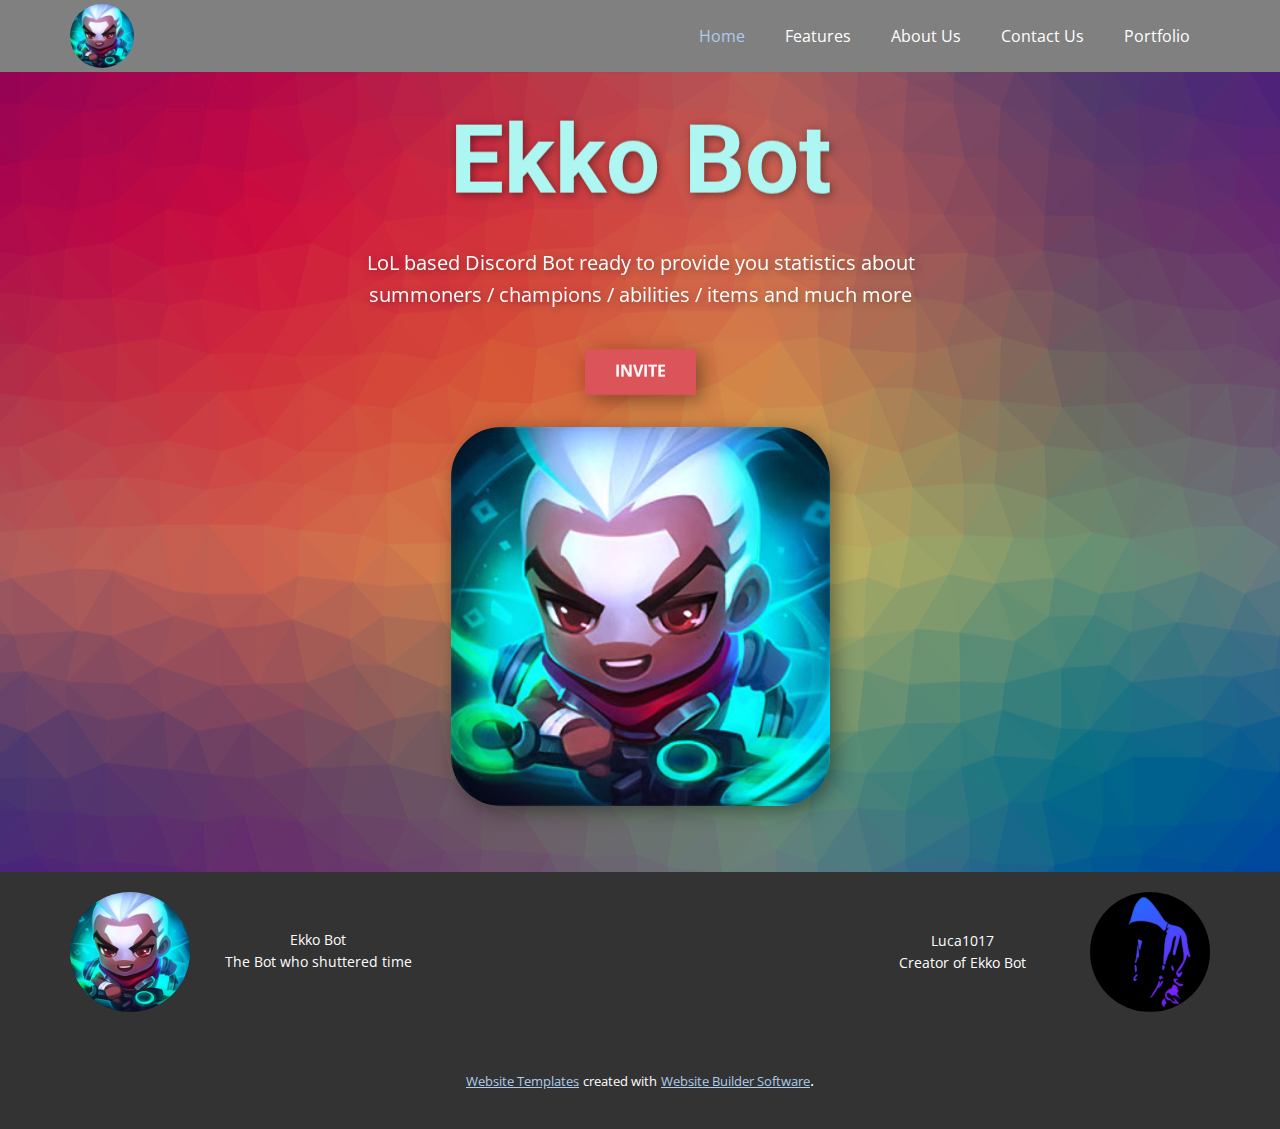
<file: index.html>
<!DOCTYPE html>
<html style="font-size: 16px;">
  <head>
    <meta name="viewport" content="width=device-width, initial-scale=1.0">
    <meta charset="utf-8">
    <meta name="keywords" content="Ekko Bot">
    <meta name="description" content="">
    <meta name="page_type" content="np-template-header-footer-from-plugin">
    <title>Home</title>
    <link rel="stylesheet" href="nicepage.css" media="screen">
<link rel="stylesheet" href="Home.css" media="screen">
    <script class="u-script" type="text/javascript" src="jquery.js" defer=""></script>
    <script class="u-script" type="text/javascript" src="nicepage.js" defer=""></script>
    <meta name="generator" content="Nicepage 3.23.0, nicepage.com">
    <link id="u-theme-google-font" rel="stylesheet" href="https://fonts.googleapis.com/css?family=Roboto:100,100i,300,300i,400,400i,500,500i,700,700i,900,900i|Open+Sans:300,300i,400,400i,600,600i,700,700i,800,800i">
    
    
    <script type="application/ld+json">{
		"@context": "http://schema.org",
		"@type": "Organization",
		"name": "EkkoBot"
}</script>
    <meta name="theme-color" content="#478ac9">
    <meta property="og:title" content="Home">
    <meta property="og:description" content="">
    <meta property="og:type" content="website">
  </head>
  <body data-home-page="Home.html" data-home-page-title="Home" class="u-body"><header class="u-clearfix u-grey-50 u-header u-header" id="sec-c546"><div class="u-clearfix u-sheet u-sheet-1">
        <nav class="u-menu u-menu-dropdown u-offcanvas u-menu-1">
          <div class="menu-collapse" style="font-size: 1rem; letter-spacing: 0px;">
            <a class="u-button-style u-custom-left-right-menu-spacing u-custom-padding-bottom u-custom-text-active-color u-custom-text-hover-color u-custom-top-bottom-menu-spacing u-nav-link u-text-active-palette-1-base u-text-hover-palette-2-base" href="#">
              <svg><use xmlns:xlink="http://www.w3.org/1999/xlink" xlink:href="#menu-hamburger"></use></svg>
              <svg version="1.1" xmlns="http://www.w3.org/2000/svg" xmlns:xlink="http://www.w3.org/1999/xlink"><defs><symbol id="menu-hamburger" viewBox="0 0 16 16" style="width: 16px; height: 16px;"><rect y="1" width="16" height="2"></rect><rect y="7" width="16" height="2"></rect><rect y="13" width="16" height="2"></rect>
</symbol>
</defs></svg>
            </a>
          </div>
          <div class="u-custom-menu u-nav-container">
            <ul class="u-nav u-unstyled u-nav-1"><li class="u-nav-item"><a class="u-button-style u-nav-link u-text-active-palette-1-light-2 u-text-hover-palette-2-light-1" href="Home.html" style="padding: 10px 20px;">Home</a>
</li><li class="u-nav-item"><a class="u-button-style u-nav-link u-text-active-palette-1-light-2 u-text-hover-palette-2-light-1" href="Features.html" style="padding: 10px 20px;">Features</a>
</li><li class="u-nav-item"><a class="u-button-style u-nav-link u-text-active-palette-1-light-2 u-text-hover-palette-2-light-1" href="About-Us.html" style="padding: 10px 20px;">About Us</a>
</li><li class="u-nav-item"><a class="u-button-style u-nav-link u-text-active-palette-1-light-2 u-text-hover-palette-2-light-1" href="Contact-Us.html" style="padding: 10px 20px;">Contact Us</a>
</li><li class="u-nav-item"><a class="u-button-style u-nav-link u-text-active-palette-1-light-2 u-text-hover-palette-2-light-1" href="Portfolio.html" style="padding: 10px 20px;">Portfolio</a>
</li></ul>
          </div>
          <div class="u-custom-menu u-nav-container-collapse">
            <div class="u-black u-container-style u-inner-container-layout u-opacity u-opacity-95 u-sidenav">
              <div class="u-sidenav-overflow">
                <div class="u-menu-close"></div>
                <ul class="u-align-center u-nav u-popupmenu-items u-unstyled u-nav-2"><li class="u-nav-item"><a class="u-button-style u-nav-link" href="Home.html" style="padding: 10px 20px;">Home</a>
</li><li class="u-nav-item"><a class="u-button-style u-nav-link" href="Features.html" style="padding: 10px 20px;">Features</a>
</li><li class="u-nav-item"><a class="u-button-style u-nav-link" href="About-Us.html" style="padding: 10px 20px;">About Us</a>
</li><li class="u-nav-item"><a class="u-button-style u-nav-link" href="Contact-Us.html" style="padding: 10px 20px;">Contact Us</a>
</li><li class="u-nav-item"><a class="u-button-style u-nav-link" href="Portfolio.html" style="padding: 10px 20px;">Portfolio</a>
</li></ul>
              </div>
            </div>
            <div class="u-black u-menu-overlay u-opacity u-opacity-70"></div>
          </div>
        </nav>
        <div class="u-image u-image-circle u-preserve-proportions u-image-1" alt="" data-image-width="300" data-image-height="300"></div>
      </div></header>
    <section class="u-align-center u-clearfix u-image u-shading u-section-1" src="" data-image-width="1280" data-image-height="853" id="sec-3b79">
      <div class="u-clearfix u-sheet u-sheet-1">
        <h1 class="u-text u-text-default u-text-palette-4-light-2 u-title u-text-1" data-animation-name="slideIn" data-animation-duration="1000" data-animation-delay="0" data-animation-direction="Down">Ekko Bot</h1>
        <p class="u-large-text u-text u-text-variant u-text-2" data-animation-name="slideIn" data-animation-duration="1000" data-animation-delay="0" data-animation-direction="Down">LoL based Discord Bot ready to provide you statistics about summoners / champions / abilities / items and much more</p>
        <a href="https://discord.com/oauth2/authorize?client_id=864776547285991445&amp;permissions=8&amp;scope=bot" class="u-border-none u-btn u-button-style u-palette-2-base u-btn-1" target="_blank" data-animation-name="slideIn" data-animation-duration="1000" data-animation-delay="0" data-animation-direction="Down">Invite</a>
        <img class="u-image u-image-round u-preserve-proportions u-radius-50 u-image-1" src="images/EkkoIcon.png" alt="" data-image-width="300" data-image-height="300" data-animation-name="flipIn" data-animation-duration="1000" data-animation-delay="0" data-animation-direction="X">
      </div>
    </section>
    
    
    <footer class="u-align-center u-clearfix u-footer u-grey-80 u-footer" id="sec-880e"><div class="u-clearfix u-sheet u-valign-middle-lg u-sheet-1">
        <p class="u-small-text u-text u-text-variant u-text-1">Ekko Bot<br>The Bot who shuttered time
        </p>
        <div class="u-image u-image-circle u-preserve-proportions u-image-1" alt="" data-image-width="300" data-image-height="300"></div>
        <div class="u-image u-image-circle u-preserve-proportions u-image-2" alt="" data-image-width="480" data-image-height="480"></div>
        <p class="u-small-text u-text u-text-variant u-text-2">Luca1017<br>Creator of Ekko Bot
        </p>
      </div></footer>
    <section class="u-backlink u-clearfix u-grey-80">
      <a class="u-link" href="https://nicepage.com/website-templates" target="_blank">
        <span>Website Templates</span>
      </a>
      <p class="u-text">
        <span>created with</span>
      </p>
      <a class="u-link" href="https://nicepage.com/" target="_blank">
        <span>Website Builder Software</span>
      </a>. 
    </section>
  </body>
</html>
</file>
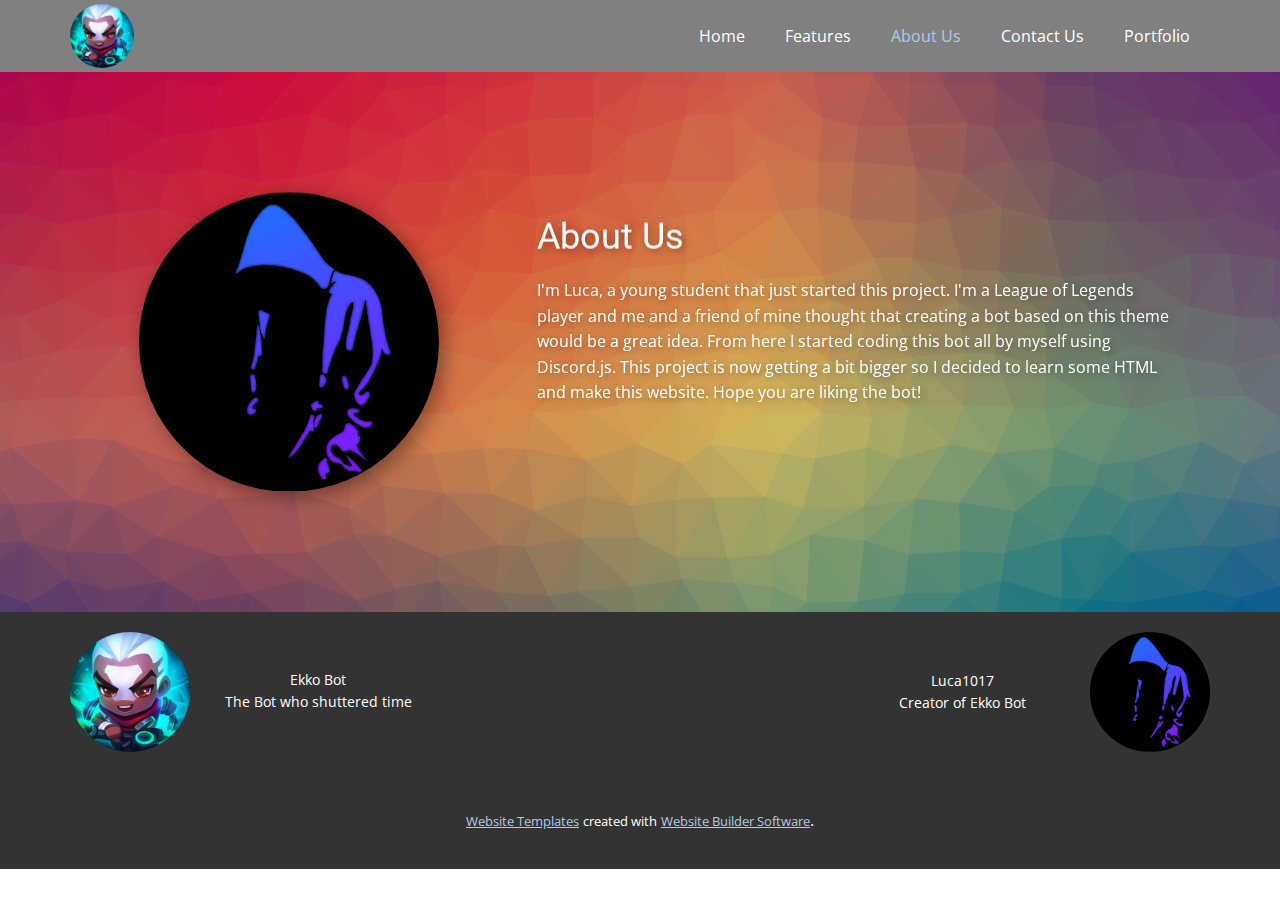
<file: About-Us.html>
<!DOCTYPE html>
<html style="font-size: 16px;">
  <head>
    <meta name="viewport" content="width=device-width, initial-scale=1.0">
    <meta charset="utf-8">
    <meta name="keywords" content="About Us">
    <meta name="description" content="">
    <meta name="page_type" content="np-template-header-footer-from-plugin">
    <title>About Us</title>
    <link rel="stylesheet" href="nicepage.css" media="screen">
<link rel="stylesheet" href="About-Us.css" media="screen">
    <script class="u-script" type="text/javascript" src="jquery.js" defer=""></script>
    <script class="u-script" type="text/javascript" src="nicepage.js" defer=""></script>
    <meta name="generator" content="Nicepage 3.23.0, nicepage.com">
    <link id="u-theme-google-font" rel="stylesheet" href="https://fonts.googleapis.com/css?family=Roboto:100,100i,300,300i,400,400i,500,500i,700,700i,900,900i|Open+Sans:300,300i,400,400i,600,600i,700,700i,800,800i">
    
    
    <script type="application/ld+json">{
		"@context": "http://schema.org",
		"@type": "Organization",
		"name": "EkkoBot"
}</script>
    <meta name="theme-color" content="#478ac9">
    <meta property="og:title" content="About Us">
    <meta property="og:description" content="">
    <meta property="og:type" content="website">
  </head>
  <body class="u-body"><header class="u-clearfix u-grey-50 u-header u-header" id="sec-c546"><div class="u-clearfix u-sheet u-sheet-1">
        <nav class="u-menu u-menu-dropdown u-offcanvas u-menu-1">
          <div class="menu-collapse" style="font-size: 1rem; letter-spacing: 0px;">
            <a class="u-button-style u-custom-left-right-menu-spacing u-custom-padding-bottom u-custom-text-active-color u-custom-text-hover-color u-custom-top-bottom-menu-spacing u-nav-link u-text-active-palette-1-base u-text-hover-palette-2-base" href="#">
              <svg><use xmlns:xlink="http://www.w3.org/1999/xlink" xlink:href="#menu-hamburger"></use></svg>
              <svg version="1.1" xmlns="http://www.w3.org/2000/svg" xmlns:xlink="http://www.w3.org/1999/xlink"><defs><symbol id="menu-hamburger" viewBox="0 0 16 16" style="width: 16px; height: 16px;"><rect y="1" width="16" height="2"></rect><rect y="7" width="16" height="2"></rect><rect y="13" width="16" height="2"></rect>
</symbol>
</defs></svg>
            </a>
          </div>
          <div class="u-custom-menu u-nav-container">
            <ul class="u-nav u-unstyled u-nav-1"><li class="u-nav-item"><a class="u-button-style u-nav-link u-text-active-palette-1-light-2 u-text-hover-palette-2-light-1" href="Home.html" style="padding: 10px 20px;">Home</a>
</li><li class="u-nav-item"><a class="u-button-style u-nav-link u-text-active-palette-1-light-2 u-text-hover-palette-2-light-1" href="Features.html" style="padding: 10px 20px;">Features</a>
</li><li class="u-nav-item"><a class="u-button-style u-nav-link u-text-active-palette-1-light-2 u-text-hover-palette-2-light-1" href="About-Us.html" style="padding: 10px 20px;">About Us</a>
</li><li class="u-nav-item"><a class="u-button-style u-nav-link u-text-active-palette-1-light-2 u-text-hover-palette-2-light-1" href="Contact-Us.html" style="padding: 10px 20px;">Contact Us</a>
</li><li class="u-nav-item"><a class="u-button-style u-nav-link u-text-active-palette-1-light-2 u-text-hover-palette-2-light-1" href="Portfolio.html" style="padding: 10px 20px;">Portfolio</a>
</li></ul>
          </div>
          <div class="u-custom-menu u-nav-container-collapse">
            <div class="u-black u-container-style u-inner-container-layout u-opacity u-opacity-95 u-sidenav">
              <div class="u-sidenav-overflow">
                <div class="u-menu-close"></div>
                <ul class="u-align-center u-nav u-popupmenu-items u-unstyled u-nav-2"><li class="u-nav-item"><a class="u-button-style u-nav-link" href="Home.html" style="padding: 10px 20px;">Home</a>
</li><li class="u-nav-item"><a class="u-button-style u-nav-link" href="Features.html" style="padding: 10px 20px;">Features</a>
</li><li class="u-nav-item"><a class="u-button-style u-nav-link" href="About-Us.html" style="padding: 10px 20px;">About Us</a>
</li><li class="u-nav-item"><a class="u-button-style u-nav-link" href="Contact-Us.html" style="padding: 10px 20px;">Contact Us</a>
</li><li class="u-nav-item"><a class="u-button-style u-nav-link" href="Portfolio.html" style="padding: 10px 20px;">Portfolio</a>
</li></ul>
              </div>
            </div>
            <div class="u-black u-menu-overlay u-opacity u-opacity-70"></div>
          </div>
        </nav>
        <div class="u-image u-image-circle u-preserve-proportions u-image-1" alt="" data-image-width="300" data-image-height="300"></div>
      </div></header>
    <section class="u-clearfix u-image u-shading u-section-1" id="sec-103d" data-image-width="1280" data-image-height="853">
      <div class="u-clearfix u-sheet u-sheet-1">
        <div class="u-clearfix u-expanded-width u-gutter-0 u-layout-wrap u-layout-wrap-1">
          <div class="u-layout">
            <div class="u-layout-row">
              <div class="u-align-center u-container-style u-layout-cell u-left-cell u-size-23 u-layout-cell-1">
                <div class="u-container-layout u-valign-middle u-container-layout-1">
                  <div alt="" class="u-image u-image-circle u-image-1" src="" data-image-width="480" data-image-height="480" data-animation-name="rotateIn" data-animation-duration="1000" data-animation-delay="0" data-animation-direction=""></div>
                </div>
              </div>
              <div class="u-align-left u-container-style u-layout-cell u-right-cell u-size-37 u-layout-cell-2">
                <div class="u-container-layout u-valign-top-xs u-container-layout-2">
                  <h2 class="u-text u-text-default u-text-1" data-animation-name="slideIn" data-animation-duration="1000" data-animation-delay="0" data-animation-direction="Down">About Us</h2>
                  <p class="u-text u-text-2" data-animation-name="slideIn" data-animation-duration="1000" data-animation-delay="0" data-animation-direction="Down">I'm Luca, a young student that just started this project. I'm a League of Legends player and me and a friend of mine thought that creating a bot based on this theme would be a great idea. From here I started coding this bot all by myself using Discord.js. This project is now getting a bit bigger so I decided to learn some HTML and make this website. Hope you are liking the bot!</p>
                </div>
              </div>
            </div>
          </div>
        </div>
      </div>
    </section>
    
    
    <footer class="u-align-center u-clearfix u-footer u-grey-80 u-footer" id="sec-880e"><div class="u-clearfix u-sheet u-valign-middle-lg u-sheet-1">
        <p class="u-small-text u-text u-text-variant u-text-1">Ekko Bot<br>The Bot who shuttered time
        </p>
        <div class="u-image u-image-circle u-preserve-proportions u-image-1" alt="" data-image-width="300" data-image-height="300"></div>
        <div class="u-image u-image-circle u-preserve-proportions u-image-2" alt="" data-image-width="480" data-image-height="480"></div>
        <p class="u-small-text u-text u-text-variant u-text-2">Luca1017<br>Creator of Ekko Bot
        </p>
      </div></footer>
    <section class="u-backlink u-clearfix u-grey-80">
      <a class="u-link" href="https://nicepage.com/website-templates" target="_blank">
        <span>Website Templates</span>
      </a>
      <p class="u-text">
        <span>created with</span>
      </p>
      <a class="u-link" href="https://nicepage.com/" target="_blank">
        <span>Website Builder Software</span>
      </a>. 
    </section>
  </body>
</html>
</file>
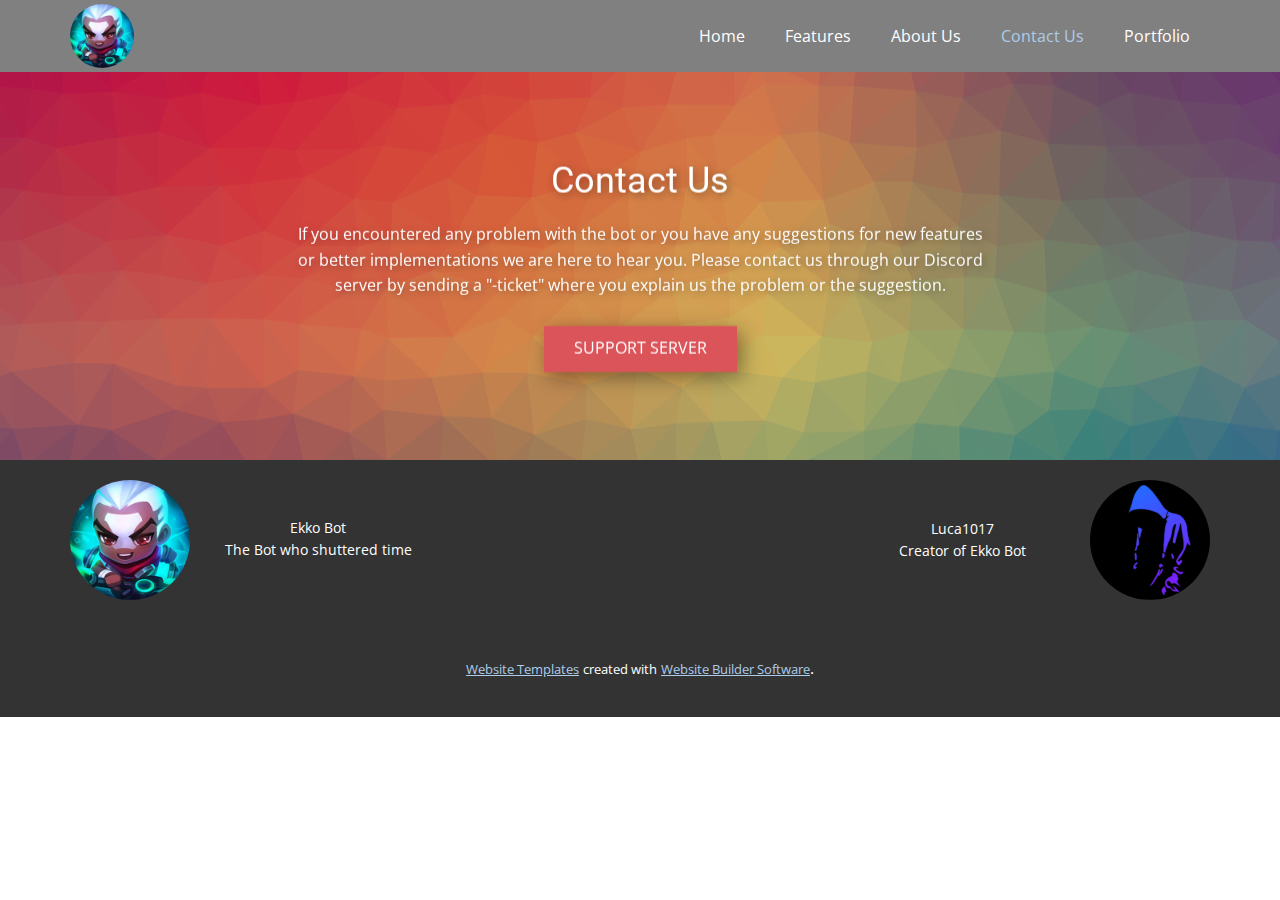
<file: Contact-Us.html>
<!DOCTYPE html>
<html style="font-size: 16px;">
  <head>
    <meta name="viewport" content="width=device-width, initial-scale=1.0">
    <meta charset="utf-8">
    <meta name="keywords" content="Contact Us">
    <meta name="description" content="">
    <meta name="page_type" content="np-template-header-footer-from-plugin">
    <title>Contact Us</title>
    <link rel="stylesheet" href="nicepage.css" media="screen">
<link rel="stylesheet" href="Contact-Us.css" media="screen">
    <script class="u-script" type="text/javascript" src="jquery.js" defer=""></script>
    <script class="u-script" type="text/javascript" src="nicepage.js" defer=""></script>
    <meta name="generator" content="Nicepage 3.23.0, nicepage.com">
    <link id="u-theme-google-font" rel="stylesheet" href="https://fonts.googleapis.com/css?family=Roboto:100,100i,300,300i,400,400i,500,500i,700,700i,900,900i|Open+Sans:300,300i,400,400i,600,600i,700,700i,800,800i">
    
    
    <script type="application/ld+json">{
		"@context": "http://schema.org",
		"@type": "Organization",
		"name": "EkkoBot"
}</script>
    <meta name="theme-color" content="#478ac9">
    <meta property="og:title" content="Contact Us">
    <meta property="og:description" content="">
    <meta property="og:type" content="website">
  </head>
  <body class="u-body"><header class="u-clearfix u-grey-50 u-header u-header" id="sec-c546"><div class="u-clearfix u-sheet u-sheet-1">
        <nav class="u-menu u-menu-dropdown u-offcanvas u-menu-1">
          <div class="menu-collapse" style="font-size: 1rem; letter-spacing: 0px;">
            <a class="u-button-style u-custom-left-right-menu-spacing u-custom-padding-bottom u-custom-text-active-color u-custom-text-hover-color u-custom-top-bottom-menu-spacing u-nav-link u-text-active-palette-1-base u-text-hover-palette-2-base" href="#">
              <svg><use xmlns:xlink="http://www.w3.org/1999/xlink" xlink:href="#menu-hamburger"></use></svg>
              <svg version="1.1" xmlns="http://www.w3.org/2000/svg" xmlns:xlink="http://www.w3.org/1999/xlink"><defs><symbol id="menu-hamburger" viewBox="0 0 16 16" style="width: 16px; height: 16px;"><rect y="1" width="16" height="2"></rect><rect y="7" width="16" height="2"></rect><rect y="13" width="16" height="2"></rect>
</symbol>
</defs></svg>
            </a>
          </div>
          <div class="u-custom-menu u-nav-container">
            <ul class="u-nav u-unstyled u-nav-1"><li class="u-nav-item"><a class="u-button-style u-nav-link u-text-active-palette-1-light-2 u-text-hover-palette-2-light-1" href="Home.html" style="padding: 10px 20px;">Home</a>
</li><li class="u-nav-item"><a class="u-button-style u-nav-link u-text-active-palette-1-light-2 u-text-hover-palette-2-light-1" href="Features.html" style="padding: 10px 20px;">Features</a>
</li><li class="u-nav-item"><a class="u-button-style u-nav-link u-text-active-palette-1-light-2 u-text-hover-palette-2-light-1" href="About-Us.html" style="padding: 10px 20px;">About Us</a>
</li><li class="u-nav-item"><a class="u-button-style u-nav-link u-text-active-palette-1-light-2 u-text-hover-palette-2-light-1" href="Contact-Us.html" style="padding: 10px 20px;">Contact Us</a>
</li><li class="u-nav-item"><a class="u-button-style u-nav-link u-text-active-palette-1-light-2 u-text-hover-palette-2-light-1" href="Portfolio.html" style="padding: 10px 20px;">Portfolio</a>
</li></ul>
          </div>
          <div class="u-custom-menu u-nav-container-collapse">
            <div class="u-black u-container-style u-inner-container-layout u-opacity u-opacity-95 u-sidenav">
              <div class="u-sidenav-overflow">
                <div class="u-menu-close"></div>
                <ul class="u-align-center u-nav u-popupmenu-items u-unstyled u-nav-2"><li class="u-nav-item"><a class="u-button-style u-nav-link" href="Home.html" style="padding: 10px 20px;">Home</a>
</li><li class="u-nav-item"><a class="u-button-style u-nav-link" href="Features.html" style="padding: 10px 20px;">Features</a>
</li><li class="u-nav-item"><a class="u-button-style u-nav-link" href="About-Us.html" style="padding: 10px 20px;">About Us</a>
</li><li class="u-nav-item"><a class="u-button-style u-nav-link" href="Contact-Us.html" style="padding: 10px 20px;">Contact Us</a>
</li><li class="u-nav-item"><a class="u-button-style u-nav-link" href="Portfolio.html" style="padding: 10px 20px;">Portfolio</a>
</li></ul>
              </div>
            </div>
            <div class="u-black u-menu-overlay u-opacity u-opacity-70"></div>
          </div>
        </nav>
        <div class="u-image u-image-circle u-preserve-proportions u-image-1" alt="" data-image-width="300" data-image-height="300"></div>
      </div></header>
    <section class="u-align-center u-clearfix u-image u-shading u-section-1" src="" data-image-width="1280" data-image-height="853" id="sec-75b9">
      <div class="u-align-center u-clearfix u-sheet u-sheet-1">
        <h2 class="u-text u-text-default u-text-1" data-animation-name="slideIn" data-animation-duration="1000" data-animation-delay="0" data-animation-direction="Down">Contact Us</h2>
        <p class="u-text u-text-2" data-animation-name="slideIn" data-animation-duration="1000" data-animation-delay="0" data-animation-direction="Down">If you encountered any problem with the bot or you have any suggestions for new features or better implementations we are here to hear you. Please contact us through our Discord server by sending a "-ticket" where you explain us the problem or the suggestion.</p>
        <a href="https://discord.gg/F8ZZSRr9UG" class="u-border-none u-btn u-button-style u-palette-2-base u-btn-1" data-animation-name="slideIn" data-animation-duration="1000" data-animation-delay="0" data-animation-direction="Down" target="_blank">Support Server</a>
      </div>
    </section>
    
    
    <footer class="u-align-center u-clearfix u-footer u-grey-80 u-footer" id="sec-880e"><div class="u-clearfix u-sheet u-valign-middle-lg u-sheet-1">
        <p class="u-small-text u-text u-text-variant u-text-1">Ekko Bot<br>The Bot who shuttered time
        </p>
        <div class="u-image u-image-circle u-preserve-proportions u-image-1" alt="" data-image-width="300" data-image-height="300"></div>
        <div class="u-image u-image-circle u-preserve-proportions u-image-2" alt="" data-image-width="480" data-image-height="480"></div>
        <p class="u-small-text u-text u-text-variant u-text-2">Luca1017<br>Creator of Ekko Bot
        </p>
      </div></footer>
    <section class="u-backlink u-clearfix u-grey-80">
      <a class="u-link" href="https://nicepage.com/website-templates" target="_blank">
        <span>Website Templates</span>
      </a>
      <p class="u-text">
        <span>created with</span>
      </p>
      <a class="u-link" href="https://nicepage.com/" target="_blank">
        <span>Website Builder Software</span>
      </a>. 
    </section>
  </body>
</html>
</file>
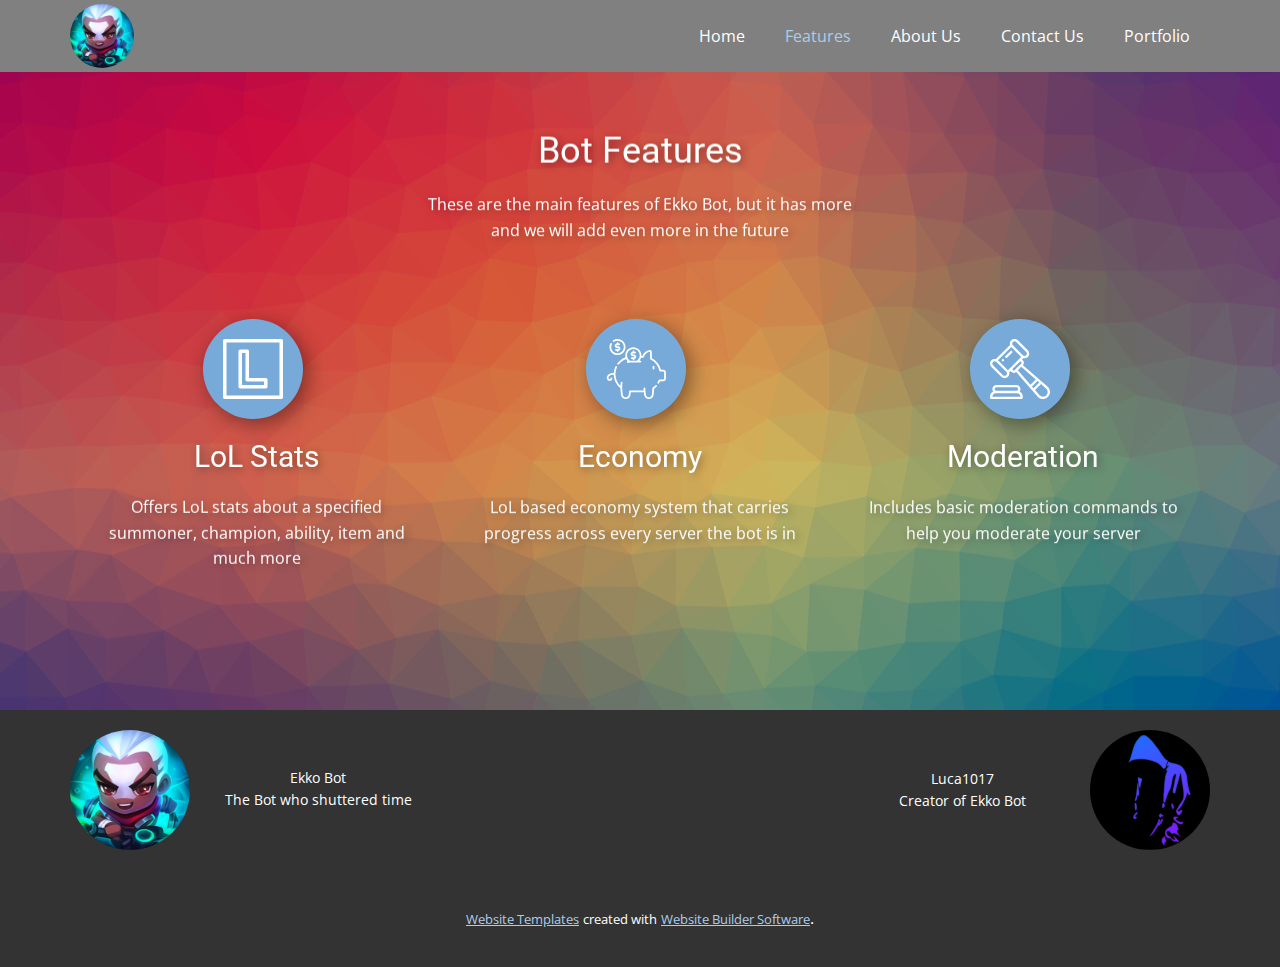
<file: Features.html>
<!DOCTYPE html>
<html style="font-size: 16px;">
  <head>
    <meta name="viewport" content="width=device-width, initial-scale=1.0">
    <meta charset="utf-8">
    <meta name="keywords" content="Bot Features">
    <meta name="description" content="">
    <meta name="page_type" content="np-template-header-footer-from-plugin">
    <title>Features</title>
    <link rel="stylesheet" href="nicepage.css" media="screen">
<link rel="stylesheet" href="Features.css" media="screen">
    <script class="u-script" type="text/javascript" src="jquery.js" defer=""></script>
    <script class="u-script" type="text/javascript" src="nicepage.js" defer=""></script>
    <meta name="generator" content="Nicepage 3.23.0, nicepage.com">
    <link id="u-theme-google-font" rel="stylesheet" href="https://fonts.googleapis.com/css?family=Roboto:100,100i,300,300i,400,400i,500,500i,700,700i,900,900i|Open+Sans:300,300i,400,400i,600,600i,700,700i,800,800i">
    
    
    <script type="application/ld+json">{
		"@context": "http://schema.org",
		"@type": "Organization",
		"name": "EkkoBot"
}</script>
    <meta name="theme-color" content="#478ac9">
    <meta property="og:title" content="Features">
    <meta property="og:description" content="">
    <meta property="og:type" content="website">
  </head>
  <body class="u-body"><header class="u-clearfix u-grey-50 u-header u-header" id="sec-c546"><div class="u-clearfix u-sheet u-sheet-1">
        <nav class="u-menu u-menu-dropdown u-offcanvas u-menu-1">
          <div class="menu-collapse" style="font-size: 1rem; letter-spacing: 0px;">
            <a class="u-button-style u-custom-left-right-menu-spacing u-custom-padding-bottom u-custom-text-active-color u-custom-text-hover-color u-custom-top-bottom-menu-spacing u-nav-link u-text-active-palette-1-base u-text-hover-palette-2-base" href="#">
              <svg><use xmlns:xlink="http://www.w3.org/1999/xlink" xlink:href="#menu-hamburger"></use></svg>
              <svg version="1.1" xmlns="http://www.w3.org/2000/svg" xmlns:xlink="http://www.w3.org/1999/xlink"><defs><symbol id="menu-hamburger" viewBox="0 0 16 16" style="width: 16px; height: 16px;"><rect y="1" width="16" height="2"></rect><rect y="7" width="16" height="2"></rect><rect y="13" width="16" height="2"></rect>
</symbol>
</defs></svg>
            </a>
          </div>
          <div class="u-custom-menu u-nav-container">
            <ul class="u-nav u-unstyled u-nav-1"><li class="u-nav-item"><a class="u-button-style u-nav-link u-text-active-palette-1-light-2 u-text-hover-palette-2-light-1" href="Home.html" style="padding: 10px 20px;">Home</a>
</li><li class="u-nav-item"><a class="u-button-style u-nav-link u-text-active-palette-1-light-2 u-text-hover-palette-2-light-1" href="Features.html" style="padding: 10px 20px;">Features</a>
</li><li class="u-nav-item"><a class="u-button-style u-nav-link u-text-active-palette-1-light-2 u-text-hover-palette-2-light-1" href="About-Us.html" style="padding: 10px 20px;">About Us</a>
</li><li class="u-nav-item"><a class="u-button-style u-nav-link u-text-active-palette-1-light-2 u-text-hover-palette-2-light-1" href="Contact-Us.html" style="padding: 10px 20px;">Contact Us</a>
</li><li class="u-nav-item"><a class="u-button-style u-nav-link u-text-active-palette-1-light-2 u-text-hover-palette-2-light-1" href="Portfolio.html" style="padding: 10px 20px;">Portfolio</a>
</li></ul>
          </div>
          <div class="u-custom-menu u-nav-container-collapse">
            <div class="u-black u-container-style u-inner-container-layout u-opacity u-opacity-95 u-sidenav">
              <div class="u-sidenav-overflow">
                <div class="u-menu-close"></div>
                <ul class="u-align-center u-nav u-popupmenu-items u-unstyled u-nav-2"><li class="u-nav-item"><a class="u-button-style u-nav-link" href="Home.html" style="padding: 10px 20px;">Home</a>
</li><li class="u-nav-item"><a class="u-button-style u-nav-link" href="Features.html" style="padding: 10px 20px;">Features</a>
</li><li class="u-nav-item"><a class="u-button-style u-nav-link" href="About-Us.html" style="padding: 10px 20px;">About Us</a>
</li><li class="u-nav-item"><a class="u-button-style u-nav-link" href="Contact-Us.html" style="padding: 10px 20px;">Contact Us</a>
</li><li class="u-nav-item"><a class="u-button-style u-nav-link" href="Portfolio.html" style="padding: 10px 20px;">Portfolio</a>
</li></ul>
              </div>
            </div>
            <div class="u-black u-menu-overlay u-opacity u-opacity-70"></div>
          </div>
        </nav>
        <div class="u-image u-image-circle u-preserve-proportions u-image-1" alt="" data-image-width="300" data-image-height="300"></div>
      </div></header>
    <section class="u-align-center u-clearfix u-image u-shading u-section-1" id="sec-31b1" data-image-width="1280" data-image-height="853">
      <div class="u-clearfix u-sheet u-sheet-1">
        <h2 class="u-text u-text-default u-text-1" data-animation-name="slideIn" data-animation-duration="1000" data-animation-delay="0" data-animation-direction="Down">Bot Features</h2>
        <p class="u-text u-text-2" data-animation-name="slideIn" data-animation-duration="1000" data-animation-delay="0" data-animation-direction="Down">These are the main features of Ekko Bot, but it has more and we will add even more in the future</p>
        <div class="u-expanded-width u-list u-list-1">
          <div class="u-repeater u-repeater-1">
            <div class="u-container-style u-list-item u-repeater-item">
              <div class="u-container-layout u-similar-container u-valign-top u-container-layout-1"><span class="u-icon u-icon-circle u-palette-1-light-1 u-spacing-20 u-icon-1" data-animation-name="flipIn" data-animation-duration="1000" data-animation-delay="0" data-animation-direction="X"><svg class="u-svg-link" preserveAspectRatio="xMidYMin slice" viewBox="0 0 512 512" style=""><use xmlns:xlink="http://www.w3.org/1999/xlink" xlink:href="#svg-299e"></use></svg><svg class="u-svg-content" viewBox="0 0 512 512" id="svg-299e"><g><path d="m497 0h-482c-8.284 0-15 6.716-15 15v482c0 8.284 6.716 15 15 15h482c8.284 0 15-6.716 15-15v-482c0-8.284-6.716-15-15-15zm-15 482h-452v-452h452z"></path><path d="m146.984 422h218.031c8.284 0 15-6.716 15-15v-60c0-8.284-6.716-15-15-15h-143.031v-227c0-8.284-6.716-15-15-15h-60c-8.284 0-15 6.716-15 15v302c0 8.284 6.716 15 15 15zm15-302h30v227c0 8.284 6.716 15 15 15h143.031v30h-188.031z"></path>
</g></svg>
            
            
          </span>
                <h3 class="u-align-center u-text u-text-default u-text-3" data-animation-name="slideIn" data-animation-duration="1000" data-animation-delay="0" data-animation-direction="Down">LoL Stats</h3>
                <p class="u-align-center u-text u-text-4" data-animation-name="slideIn" data-animation-duration="1000" data-animation-delay="0" data-animation-direction="Down">Offers LoL stats about a specified summoner, champion, ability, item and much more</p>
              </div>
            </div>
            <div class="u-align-center u-container-style u-list-item u-repeater-item">
              <div class="u-container-layout u-similar-container u-valign-top u-container-layout-2"><span class="u-icon u-icon-circle u-palette-1-light-1 u-spacing-20 u-icon-2" data-animation-name="flipIn" data-animation-duration="1000" data-animation-delay="0" data-animation-direction="X"><svg class="u-svg-link" preserveAspectRatio="xMidYMin slice" viewBox="-3 0 512 512.00144" style=""><use xmlns:xlink="http://www.w3.org/1999/xlink" xlink:href="#svg-6e1f"></use></svg><svg class="u-svg-content" viewBox="-3 0 512 512.00144" id="svg-6e1f"><path d="m399.558594 260.554688c4.140625 0 7.5-3.355469 7.5-7.5v-16.839844c0-4.144532-3.359375-7.5-7.5-7.5-4.144532 0-7.5 3.355468-7.5 7.5v16.839844c0 4.144531 3.355468 7.5 7.5 7.5zm0 0"></path><path d="m483.136719 261.828125h-20.582031c-5.269532-20.632813-14.902344-40.257813-28.066407-57.085937-13.261719-16.949219-30.171875-31.164063-49.109375-41.316407v-54.425781c0-4.546875-1.960937-8.875-5.382812-11.875-3.410156-2.992188-7.941406-4.371094-12.4375-3.78125-29.507813 3.902344-53.847656 23.964844-63.457032 51.777344h-7.914062c.121094-1.699219.183594-3.40625.183594-5.128906 0-37.933594-30.851563-68.792969-68.777344-68.792969-37.933594 0-68.792969 30.859375-68.792969 68.792969 0 5.253906.609375 10.433593 1.773438 15.453124-27.402344 10.476563-51.203125 28.285157-69.148438 51.816407-2.511719 3.292969-1.878906 8 1.417969 10.511719 1.355469 1.035156 2.953125 1.535156 4.539062 1.535156 2.261719 0 4.492188-1.015625 5.972657-2.949219 16.160156-21.191406 37.554687-37.253906 62.1875-46.753906 3.351562 7 7.867187 13.425781 13.371093 18.964843-.785156.199219-1.566406.410157-2.347656.625-3.992187 1.105469-6.332031 5.234376-5.230468 9.230469.921874 3.320313 3.9375 5.5 7.226562 5.5.660156 0 1.335938-.089843 2.003906-.273437 5.558594-1.539063 11.261719-2.636719 16.949219-3.265625 8.558594-.941407 3.589844-.65625 90.566406-.664063 4.144531 0 7.5-3.355468 7.5-7.5 0-4.140625-3.355469-7.5-7.5-7.5h-8.175781c6.164062-7.175781 10.757812-15.539062 13.503906-24.601562h16.238282c3.402343 0 6.378906-2.289063 7.25-5.578125 6.570312-24.785157 27.226562-42.96875 52.617187-46.324219.082031-.015625.332031-.042969.589844.183594.183593.160156.273437.359375.273437.601562v58.988282c0 2.847656 1.609375 5.449218 4.160156 6.714843 38.007813 18.898438 65.945313 54.855469 74.734376 96.1875.734374 3.460938 3.792968 5.9375 7.335937 5.9375h26.527344c3.828125 0 6.941406 3.113281 6.941406 6.9375v55.511719c0 3.820312-3.113281 6.929688-6.941406 6.929688h-28.75c-5.742188 0-10.921875 3.421874-13.199219 8.734374-2.230469 5.234376-4.808594 10.398438-7.667969 15.339844-2.078125 3.582032-.855469 8.171875 2.730469 10.246094 1.183594.6875 2.476562 1.011719 3.75 1.011719 2.589844 0 5.109375-1.34375 6.496094-3.742188 3.101562-5.351562 5.902344-10.9375 8.324218-16.589843h28.316407c12.097656 0 21.941406-9.835938 21.941406-21.929688v-55.511719c0-12.097656-9.84375-21.941406-21.941406-21.941406zm-284.679688-76.609375c-15.265625-9.867188-24.660156-26.984375-24.660156-45.226562 0-29.660157 24.132813-53.789063 53.792969-53.789063 29.65625 0 53.78125 24.128906 53.78125 53.789063 0 3.609374-.351563 7.152343-1.035156 10.59375-.089844.328124-.160157.664062-.207032 1.007812-2.933594 13.460938-10.933594 25.300781-22.667968 33.128906-46.515626.15625-49.46875-.359375-59.003907.496094zm0 0"></path><path d="m426.253906 394.132812c-3.054687-2.792968-7.800781-2.582031-10.59375.476563-6.789062 7.421875-14.390625 14.132813-22.59375 19.941406-1.917968 1.355469-3.089844 3.53125-3.164062 5.878907-.527344 16.484374-2.1875 34.84375-4.933594 54.5625-1.75 12.570312-12.609375 22.007812-25.292969 22.007812h-.136719c-12.425781-.066406-23.144531-9.539062-25.164062-22.136719-1.339844-9.664062-2.421875-19.03125-3.222656-27.847656-.429688-4.660156-.785156-9.171875-1.0625-13.414063-.292969-4.585937-.507813-9.074218-.644532-13.339843-.128906-4.140625-3.632812-7.417969-7.730468-7.257813-4.140625.128906-7.390625 3.59375-7.261719 7.730469.140625 4.425781.363281 9.078125.667969 13.828125.117187 1.824219.25 3.695312.398437 5.601562-1.074219.023438-2.144531.039063-3.203125.039063h-97.460937c-5.011719 0-10.214844-.292969-15.472657-.871094-2.003906-.222656-4.011718.375-5.570312 1.652344-1.558594 1.273437-2.539062 3.125-2.71875 5.132813-.835938 9.316406-1.957031 19.03125-3.328125 28.875-1.746094 12.546874-12.617187 22.007812-25.289063 22.007812-12.667968 0-23.542968-9.460938-25.289062-22.007812-.03125-.207032-.058594-.414063-.085938-.621094-.011718-.074219-.023437-.152344-.03125-.226563-.011718-.070312-.019531-.140625-.03125-.210937-1.484374-10.816406-3.195312-25.378906-4.171874-40.792969-1.929688-31.125.21875-49.851563 2.078124-59.445313.785157-4.066406-1.871093-8-5.9375-8.789062-4.070312-.785156-8.003906 1.871094-8.789062 5.9375-1.757812 9.074219-2.6875 19.160156-3.015625 29.667969-27.011719-26.191407-42.285156-61.832031-42.386719-99.96875-.003906-.617188 0-1.230469.007813-1.847657 0-.003906 0-.007812 0-.011718 0-.070313 0-.140625 0-.210938.238281-19.617187 4.585937-38.59375 12.945312-56.4375 1.757813-3.753906.140625-8.21875-3.609375-9.976562-3.753906-1.753906-8.214844-.136719-9.972656 3.613281-8.226562 17.5625-12.953125 36.117187-14.097656 55.277344-21.621094.34375-36.820313 4.9375-47.519532 14.261719-10.738281 9.382812-15.027343 22.769531-11.1875 34.945312 5.730469 18.164062 26.824219 24.257812 39.628907 11.191406 4.582031-4.675781 6.769531-10.792968 6.003906-16.789062-.527344-4.109375-4.277344-7.007813-8.390625-6.488282-4.109375.523438-7.015625 4.28125-6.488281 8.390626.257812 2.007812-1.199219 3.738281-1.835938 4.386718-1.683593 1.71875-4.070312 2.691406-6.074219 2.476563-3.964843-.425781-7.152343-3.296875-8.535156-7.679688-2.050781-6.5.472656-13.652343 6.742188-19.128906 7.730468-6.742187 20.027344-10.210937 37.488281-10.554687 1.640625 44.878906 22.296875 86.21875 57.316406 114.613281.574219 18.488281 2.527344 38.097656 5.089844 56.484375 2.773437 19.921875 20.035156 34.941406 40.148437 34.941406 20.113282 0 37.371094-15.019531 40.144532-34.941406 1.042968-7.492188 1.945312-14.917969 2.691406-22.160156 3.226562.203124 6.414062.304687 9.542969.304687h97.457031c1.503906 0 3.023438-.023437 4.550781-.066406.71875 6.9375 1.578125 14.046875 2.566407 21.207031.03125.234375.066406.472656.105468.707031v.007813c.011719.074218.023438.148437.035156.222656 3.1875 19.753906 20.171876 34.613281 39.886719 34.71875.074219 0 .144531.003906.21875 0 20.128907 0 37.367188-14.984375 40.148438-34.9375 2.617187-18.796875 4.273437-36.425781 4.933593-52.46875 7.925782-5.902344 15.300782-12.570312 21.96875-19.863281 2.796876-3.058594 2.585938-7.800781-.472656-10.597657zm0 0"></path><path d="m232.769531 132.488281h-10.363281c-2.269531 0-4.117188-1.847656-4.117188-4.117187 0-2.265625 1.847657-4.113282 4.117188-4.113282h19.832031c4.144531 0 7.5-3.355468 7.5-7.5 0-4.140624-3.355469-7.5-7.5-7.5h-6.035156v-3.710937c0-4.144531-3.355469-7.5-7.5-7.5-4.140625 0-7.5 3.355469-7.5 7.5v3.75c-9.980469.621094-17.914063 8.941406-17.914063 19.078125 0 10.539062 8.574219 19.113281 19.117188 19.113281h10.363281c2.265625 0 4.113281 1.847657 4.113281 4.113281 0 2.269532-1.847656 4.113282-4.113281 4.113282h-19.835937c-4.140625 0-7.5 3.359375-7.5 7.5 0 4.144531 3.359375 7.5 7.5 7.5h8.269531v3.714844c0 4.140624 3.359375 7.5 7.5 7.5 4.144531 0 7.5-3.359376 7.5-7.5v-4.023438c8.90625-1.621094 15.679687-9.4375 15.679687-18.804688 0-10.539062-8.574218-19.113281-19.113281-19.113281zm0 0"></path><path d="m92.261719 137.574219c37.929687 0 68.789062-30.855469 68.789062-68.789063 0-37.929687-30.859375-68.785156-68.789062-68.785156-13.78125 0-27.082031 4.0625-38.464844 11.753906-3.433594 2.316406-4.335937 6.976563-2.015625 10.410156 2.316406 3.433594 6.980469 4.335938 10.414062 2.019532 8.890626-6.007813 19.289063-9.183594 30.066407-9.183594 29.660156 0 53.789062 24.128906 53.789062 53.785156 0 29.660156-24.128906 53.789063-53.789062 53.789063-29.65625 0-53.785157-24.128907-53.785157-53.789063 0-8.601562 1.96875-16.816406 5.847657-24.417968 1.882812-3.6875.421875-8.207032-3.269531-10.089844-3.6875-1.882813-8.203126-.421875-10.089844 3.269531-4.898438 9.59375-7.488282 20.398437-7.488282 31.238281 0 37.933594 30.855469 68.789063 68.785157 68.789063zm0 0"></path><path d="m93.378906 26.847656c-4.140625 0-7.5 3.355469-7.5 7.5v3.75c-9.980468.621094-17.910156 8.941406-17.910156 19.078125 0 10.539063 8.570312 19.113281 19.113281 19.113281h10.363281c2.265626 0 4.113282 1.84375 4.113282 4.113282 0 2.269531-1.847656 4.113281-4.113282 4.113281h-19.832031c-4.144531 0-7.5 3.355469-7.5 7.5s3.355469 7.5 7.5 7.5h8.269531v3.710937c0 4.144532 3.355469 7.5 7.5 7.5 4.140626 0 7.5-3.355468 7.5-7.5v-4.019531c8.902344-1.621093 15.675782-9.4375 15.675782-18.804687 0-10.539063-8.574219-19.113282-19.113282-19.113282h-10.363281c-2.269531 0-4.113281-1.847656-4.113281-4.113281 0-2.269531 1.84375-4.113281 4.113281-4.113281h19.832031c4.144532 0 7.5-3.359375 7.5-7.5 0-4.144531-3.355468-7.5-7.5-7.5h-6.03125v-3.714844c-.003906-4.144531-3.359374-7.5-7.503906-7.5zm0 0"></path></svg>
            
            
          </span>
                <h3 class="u-align-center u-text u-text-default u-text-5" data-animation-name="slideIn" data-animation-duration="1000" data-animation-delay="0" data-animation-direction="Down">Economy</h3>
                <p class="u-align-center u-text u-text-6" data-animation-name="slideIn" data-animation-duration="1000" data-animation-delay="0" data-animation-direction="Down">LoL based economy system that carries progress across every server the bot is in</p>
              </div>
            </div>
            <div class="u-align-center u-container-style u-list-item u-repeater-item">
              <div class="u-container-layout u-similar-container u-valign-top u-container-layout-3"><span class="u-icon u-icon-circle u-palette-1-light-1 u-spacing-20 u-icon-3" data-animation-name="flipIn" data-animation-duration="1000" data-animation-delay="0" data-animation-direction="X"><svg class="u-svg-link" preserveAspectRatio="xMidYMin slice" viewBox="0 0 511.999 511.999" style=""><use xmlns:xlink="http://www.w3.org/1999/xlink" xlink:href="#svg-7a8e"></use></svg><svg class="u-svg-content" viewBox="0 0 511.999 511.999" x="0px" y="0px" id="svg-7a8e" style="enable-background:new 0 0 511.999 511.999;"><g><g><path d="M117.776,174.345c-3.9-3.9-10.24-3.9-14.139,0c-3.91,3.91-3.91,10.24,0,14.14c3.9,3.91,10.24,3.91,14.139,0    C121.685,184.585,121.685,178.255,117.776,174.345z"></path>
</g>
</g><g><g><path d="M253.199,447.718c4.409-5.972,6.792-13.167,6.792-20.732c0-19.298-15.7-34.999-34.999-34.999H54.998    c-9.353,0-18.142,3.64-24.749,10.249c-6.61,6.608-10.25,15.397-10.25,24.75c0,7.749,2.536,14.915,6.815,20.72    C10.891,456.078,0,472.778,0,491.983v10c0,5.523,4.478,10,10,10h259.99c5.522,0,10-4.477,10-10v-10    C279.99,472.787,269.11,456.094,253.199,447.718z M44.39,416.376c2.831-2.832,6.599-4.391,10.608-4.391h169.994    c8.271,0,14.999,6.729,14.999,14.999c0,4.01-1.56,7.777-4.392,10.609c-2.831,2.832-6.599,4.391-10.608,4.391H54.998    c-8.271,0-14.999-6.729-14.999-14.999C39.999,422.976,41.558,419.208,44.39,416.376z M19.999,491.983    c0-16.541,13.458-29.999,29.999-29.999h5h169.994h5c16.541,0,29.999,13.458,29.999,29.999H19.999z"></path>
</g>
</g><g><g><path d="M502.693,420.124c-3.396-5.263-7.448-9.917-12.045-13.833l-46.725-40.753c-0.364-0.548-0.786-1.068-1.269-1.551    c-0.812-0.811-1.732-1.444-2.71-1.918l-28.257-24.645l-130.79-114.091c5.354-5.597,8.302-12.916,8.302-20.699    c0-8.018-3.121-15.553-8.794-21.225c-2.474-2.471-5.286-4.414-8.291-5.837l12.1-12.1c3.382,0.899,6.857,1.359,10.335,1.359    c10.241-0.001,20.483-3.899,28.279-11.695c7.558-7.557,11.72-17.602,11.72-28.285s-4.162-20.728-11.719-28.285L237.981,11.72    c-7.557-7.557-17.603-11.719-28.289-11.719c-10.681,0-20.724,4.162-28.28,11.719c-10.444,10.444-13.882,25.273-10.336,38.615    L50.351,171.059c-3.336-0.887-6.807-1.355-10.353-1.355c-10.688,0-20.729,4.159-28.28,11.709    c-15.596,15.596-15.596,40.973,0,56.57l84.847,84.848c7.799,7.798,18.042,11.697,28.285,11.697    c10.244,0,20.487-3.899,28.286-11.697c10.444-10.445,13.882-25.273,10.336-38.615l12.075-12.076    c1.451,3.03,3.42,5.826,5.866,8.271c5.666,5.666,13.199,8.787,21.215,8.787c7.775,0,15.091-2.943,20.696-8.291L362.63,440.961    c0.384,0.6,0.832,1.171,1.356,1.695c0.179,0.179,0.369,0.342,0.558,0.504l41.511,47.694c1.032,1.218,2.135,2.416,3.28,3.561    c11.401,11.397,26.46,17.582,42.27,17.582c2.787,0,5.6-0.192,8.417-0.582c18.829-2.606,35.102-13.87,44.644-30.908    C515.119,461.834,514.341,438.127,502.693,420.124z M195.555,25.862c3.779-3.779,8.801-5.861,14.138-5.861    c5.344,0,10.369,2.082,14.147,5.861l84.848,84.847c3.779,3.779,5.86,8.802,5.86,14.143c0,5.341-2.081,10.364-5.861,14.143    c-7.795,7.797-20.481,7.797-28.276,0L195.56,54.144c-0.002-0.002-0.003-0.003-0.005-0.005    C187.758,46.343,187.758,33.658,195.555,25.862z M138.994,308.689c-7.798,7.798-20.489,7.799-28.287,0L25.86,223.842    c-7.799-7.799-7.799-20.487,0-28.287c3.772-3.773,8.794-5.851,14.138-5.851c5.343,0,10.362,2.077,14.133,5.847l84.862,84.862    C146.791,288.208,146.791,300.894,138.994,308.689z M181.096,238.309l-27.961,27.962l-84.856-84.856L181.412,68.28l84.855,84.856    l-28.012,28.013c-0.091,0.086-0.18,0.17-0.276,0.265l-56.538,56.539C181.324,238.068,181.211,238.188,181.096,238.309z     M216.802,259.17c-0.02,0.02-0.039,0.039-0.059,0.059l-7.042,7.042c-1.889,1.888-4.4,2.928-7.074,2.928    c-2.673,0-5.185-1.04-7.073-2.929c-1.891-1.89-2.932-4.404-2.932-7.079c0-2.618,0.999-5.081,2.812-6.939l56.801-56.801    c3.893-3.786,10.187-3.739,14.034,0.104c1.89,1.89,2.931,4.404,2.931,7.079c0,2.673-1.038,5.18-2.932,7.069l-7.001,7.001    c-0.048,0.047-0.096,0.095-0.143,0.143L216.802,259.17z M237.51,266.745l29.226-29.226l123.742,107.935l-45.154,45.155    L237.51,266.745z M358.485,405.731l47.099-47.1l15.107,13.177l-49.045,49.046L358.485,405.731z M487.217,470.737    c-6.454,11.523-17.365,19.128-29.936,20.868c-12.542,1.736-24.865-2.395-33.807-11.333c-0.769-0.768-1.505-1.569-2.191-2.381    c-0.032-0.038-0.064-0.076-0.097-0.113l-36.38-41.802l50.991-50.992l41.75,36.417c0.031,0.028,0.063,0.055,0.096,0.083    c3.125,2.657,5.898,5.848,8.251,9.494C493.456,442.663,493.986,458.643,487.217,470.737z"></path>
</g>
</g><g><g><path d="M188.484,103.636c-3.906-3.905-10.236-3.905-14.142,0l-42.428,42.428c-3.905,3.905-3.905,10.237,0,14.141    c1.953,1.953,4.512,2.929,7.071,2.929c2.559,0,5.118-0.977,7.071-2.929l42.428-42.428    C192.389,113.873,192.389,107.542,188.484,103.636z"></path>
</g>
</g></svg>
            
            
          </span>
                <h3 class="u-align-center u-text u-text-default u-text-7" data-animation-name="slideIn" data-animation-duration="1000" data-animation-delay="0" data-animation-direction="Down">Moderation</h3>
                <p class="u-align-center u-text u-text-8" data-animation-name="slideIn" data-animation-duration="1000" data-animation-delay="0" data-animation-direction="Down">Includes basic moderation commands to help you moderate your server</p>
              </div>
            </div>
          </div>
        </div>
      </div>
    </section>
    
    
    <footer class="u-align-center u-clearfix u-footer u-grey-80 u-footer" id="sec-880e"><div class="u-clearfix u-sheet u-valign-middle-lg u-sheet-1">
        <p class="u-small-text u-text u-text-variant u-text-1">Ekko Bot<br>The Bot who shuttered time
        </p>
        <div class="u-image u-image-circle u-preserve-proportions u-image-1" alt="" data-image-width="300" data-image-height="300"></div>
        <div class="u-image u-image-circle u-preserve-proportions u-image-2" alt="" data-image-width="480" data-image-height="480"></div>
        <p class="u-small-text u-text u-text-variant u-text-2">Luca1017<br>Creator of Ekko Bot
        </p>
      </div></footer>
    <section class="u-backlink u-clearfix u-grey-80">
      <a class="u-link" href="https://nicepage.com/website-templates" target="_blank">
        <span>Website Templates</span>
      </a>
      <p class="u-text">
        <span>created with</span>
      </p>
      <a class="u-link" href="https://nicepage.com/" target="_blank">
        <span>Website Builder Software</span>
      </a>. 
    </section>
  </body>
</html>
</file>
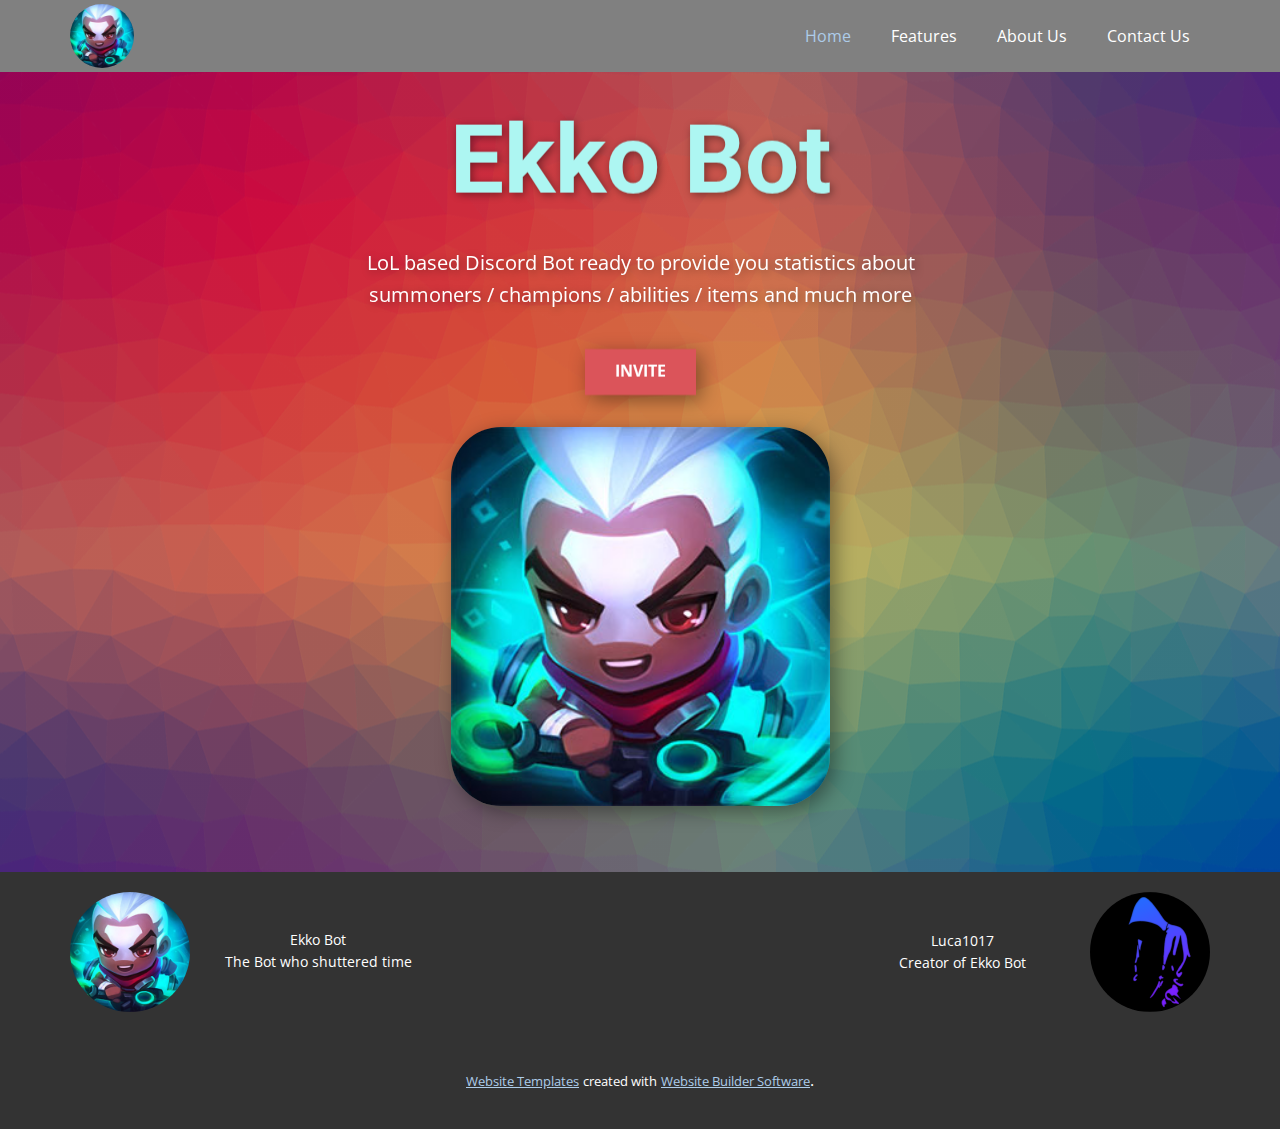
<file: Home.html>
<!DOCTYPE html>
<html style="font-size: 16px;">
  <head>
    <meta name="viewport" content="width=device-width, initial-scale=1.0">
    <meta charset="utf-8">
    <meta name="keywords" content="Ekko Bot">
    <meta name="description" content="">
    <meta name="page_type" content="np-template-header-footer-from-plugin">
    <title>Home</title>
    <link rel="stylesheet" href="nicepage.css" media="screen">
<link rel="stylesheet" href="Home.css" media="screen">
    <script class="u-script" type="text/javascript" src="jquery.js" defer=""></script>
    <script class="u-script" type="text/javascript" src="nicepage.js" defer=""></script>
    <meta name="generator" content="Nicepage 3.23.0, nicepage.com">
    <link id="u-theme-google-font" rel="stylesheet" href="https://fonts.googleapis.com/css?family=Roboto:100,100i,300,300i,400,400i,500,500i,700,700i,900,900i|Open+Sans:300,300i,400,400i,600,600i,700,700i,800,800i">
    
    
    <script type="application/ld+json">{
		"@context": "http://schema.org",
		"@type": "Organization",
		"name": "EkkoBot"
}</script>
    <meta name="theme-color" content="#478ac9">
    <meta property="og:title" content="Home">
    <meta property="og:description" content="">
    <meta property="og:type" content="website">
  </head>
  <body class="u-body"><header class="u-clearfix u-grey-50 u-header u-header" id="sec-c546"><div class="u-clearfix u-sheet u-sheet-1">
        <nav class="u-menu u-menu-dropdown u-offcanvas u-menu-1">
          <div class="menu-collapse" style="font-size: 1rem; letter-spacing: 0px;">
            <a class="u-button-style u-custom-left-right-menu-spacing u-custom-padding-bottom u-custom-text-active-color u-custom-text-hover-color u-custom-top-bottom-menu-spacing u-nav-link u-text-active-palette-1-base u-text-hover-palette-2-base" href="#">
              <svg><use xmlns:xlink="http://www.w3.org/1999/xlink" xlink:href="#menu-hamburger"></use></svg>
              <svg version="1.1" xmlns="http://www.w3.org/2000/svg" xmlns:xlink="http://www.w3.org/1999/xlink"><defs><symbol id="menu-hamburger" viewBox="0 0 16 16" style="width: 16px; height: 16px;"><rect y="1" width="16" height="2"></rect><rect y="7" width="16" height="2"></rect><rect y="13" width="16" height="2"></rect>
</symbol>
</defs></svg>
            </a>
          </div>
          <div class="u-custom-menu u-nav-container">
            <ul class="u-nav u-unstyled u-nav-1"><li class="u-nav-item"><a class="u-button-style u-nav-link u-text-active-palette-1-light-2 u-text-hover-palette-2-light-1" href="Home.html" style="padding: 10px 20px;">Home</a>
</li><li class="u-nav-item"><a class="u-button-style u-nav-link u-text-active-palette-1-light-2 u-text-hover-palette-2-light-1" href="Features.html" style="padding: 10px 20px;">Features</a>
</li><li class="u-nav-item"><a class="u-button-style u-nav-link u-text-active-palette-1-light-2 u-text-hover-palette-2-light-1" href="About-Us.html" style="padding: 10px 20px;">About Us</a>
</li><li class="u-nav-item"><a class="u-button-style u-nav-link u-text-active-palette-1-light-2 u-text-hover-palette-2-light-1" href="Contact-Us.html" style="padding: 10px 20px;">Contact Us</a>
</li></ul>
          </div>
          <div class="u-custom-menu u-nav-container-collapse">
            <div class="u-black u-container-style u-inner-container-layout u-opacity u-opacity-95 u-sidenav">
              <div class="u-sidenav-overflow">
                <div class="u-menu-close"></div>
                <ul class="u-align-center u-nav u-popupmenu-items u-unstyled u-nav-2"><li class="u-nav-item"><a class="u-button-style u-nav-link" href="Home.html" style="padding: 10px 20px;">Home</a>
</li><li class="u-nav-item"><a class="u-button-style u-nav-link" href="Features.html" style="padding: 10px 20px;">Features</a>
</li><li class="u-nav-item"><a class="u-button-style u-nav-link" href="About-Us.html" style="padding: 10px 20px;">About Us</a>
</li><li class="u-nav-item"><a class="u-button-style u-nav-link" href="Contact-Us.html" style="padding: 10px 20px;">Contact Us</a>
</li></ul>
              </div>
            </div>
            <div class="u-black u-menu-overlay u-opacity u-opacity-70"></div>
          </div>
        </nav>
        <div class="u-image u-image-circle u-preserve-proportions u-image-1" alt="" data-image-width="300" data-image-height="300"></div>
      </div></header>
    <section class="u-align-center u-clearfix u-image u-shading u-section-1" src="" data-image-width="1280" data-image-height="853" id="sec-3b79">
      <div class="u-clearfix u-sheet u-sheet-1">
        <h1 class="u-text u-text-default u-text-palette-4-light-2 u-title u-text-1" data-animation-name="slideIn" data-animation-duration="1000" data-animation-delay="0" data-animation-direction="Down">Ekko Bot</h1>
        <p class="u-large-text u-text u-text-variant u-text-2" data-animation-name="slideIn" data-animation-duration="1000" data-animation-delay="0" data-animation-direction="Down">LoL based Discord Bot ready to provide you statistics about summoners / champions / abilities / items and much more</p>
        <a href="https://discord.com/oauth2/authorize?client_id=864776547285991445&amp;permissions=8&amp;scope=bot" class="u-border-none u-btn u-button-style u-palette-2-base u-btn-1" target="_blank" data-animation-name="slideIn" data-animation-duration="1000" data-animation-delay="0" data-animation-direction="Down">Invite</a>
        <img class="u-image u-image-round u-preserve-proportions u-radius-50 u-image-1" src="images/EkkoIcon.png" alt="" data-image-width="300" data-image-height="300" data-animation-name="flipIn" data-animation-duration="1000" data-animation-delay="0" data-animation-direction="X">
      </div>
    </section>
    
    
    <footer class="u-align-center u-clearfix u-footer u-grey-80 u-footer" id="sec-880e"><div class="u-clearfix u-sheet u-valign-middle-lg u-sheet-1">
        <p class="u-small-text u-text u-text-variant u-text-1">Ekko Bot<br>The Bot who shuttered time
        </p>
        <div class="u-image u-image-circle u-preserve-proportions u-image-1" alt="" data-image-width="300" data-image-height="300"></div>
        <div class="u-image u-image-circle u-preserve-proportions u-image-2" alt="" data-image-width="480" data-image-height="480"></div>
        <p class="u-small-text u-text u-text-variant u-text-2">Luca1017<br>Creator of Ekko Bot
        </p>
      </div></footer>
    <section class="u-backlink u-clearfix u-grey-80">
      <a class="u-link" href="https://nicepage.com/website-templates" target="_blank">
        <span>Website Templates</span>
      </a>
      <p class="u-text">
        <span>created with</span>
      </p>
      <a class="u-link" href="https://nicepage.com/" target="_blank">
        <span>Website Builder Software</span>
      </a>. 
    </section>
  </body>
</html>
</file>
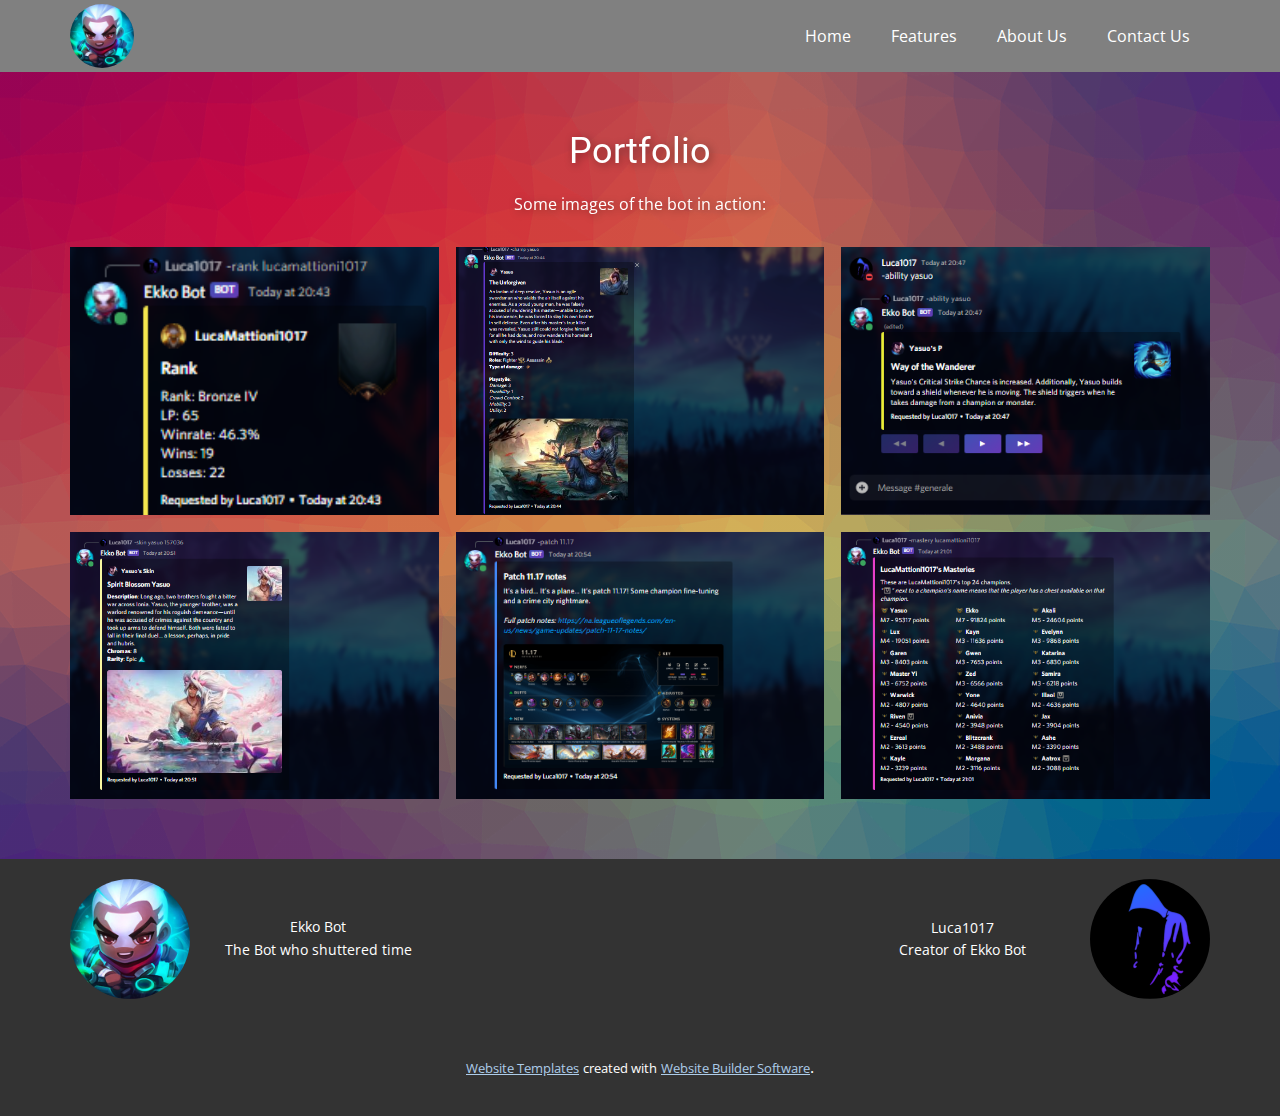
<file: Pagina-1.html>
<!DOCTYPE html>
<html style="font-size: 16px;">
  <head>
    <meta name="viewport" content="width=device-width, initial-scale=1.0">
    <meta charset="utf-8">
    <meta name="keywords" content="">
    <meta name="description" content="">
    <meta name="page_type" content="np-template-header-footer-from-plugin">
    <title>Pagina 1</title>
    <link rel="stylesheet" href="nicepage.css" media="screen">
<link rel="stylesheet" href="Pagina-1.css" media="screen">
    <script class="u-script" type="text/javascript" src="jquery.js" defer=""></script>
    <script class="u-script" type="text/javascript" src="nicepage.js" defer=""></script>
    <meta name="generator" content="Nicepage 3.23.0, nicepage.com">
    <link id="u-theme-google-font" rel="stylesheet" href="https://fonts.googleapis.com/css?family=Roboto:100,100i,300,300i,400,400i,500,500i,700,700i,900,900i|Open+Sans:300,300i,400,400i,600,600i,700,700i,800,800i">
    
    
    <script type="application/ld+json">{
		"@context": "http://schema.org",
		"@type": "Organization",
		"name": "EkkoBot"
}</script>
    <meta name="theme-color" content="#478ac9">
    <meta property="og:title" content="Pagina 1">
    <meta property="og:description" content="">
    <meta property="og:type" content="website">
  </head>
  <body class="u-body"><header class="u-clearfix u-grey-50 u-header u-header" id="sec-c546"><div class="u-clearfix u-sheet u-sheet-1">
        <nav class="u-menu u-menu-dropdown u-offcanvas u-menu-1">
          <div class="menu-collapse" style="font-size: 1rem; letter-spacing: 0px;">
            <a class="u-button-style u-custom-left-right-menu-spacing u-custom-padding-bottom u-custom-text-active-color u-custom-text-hover-color u-custom-top-bottom-menu-spacing u-nav-link u-text-active-palette-1-base u-text-hover-palette-2-base" href="#">
              <svg><use xmlns:xlink="http://www.w3.org/1999/xlink" xlink:href="#menu-hamburger"></use></svg>
              <svg version="1.1" xmlns="http://www.w3.org/2000/svg" xmlns:xlink="http://www.w3.org/1999/xlink"><defs><symbol id="menu-hamburger" viewBox="0 0 16 16" style="width: 16px; height: 16px;"><rect y="1" width="16" height="2"></rect><rect y="7" width="16" height="2"></rect><rect y="13" width="16" height="2"></rect>
</symbol>
</defs></svg>
            </a>
          </div>
          <div class="u-custom-menu u-nav-container">
            <ul class="u-nav u-unstyled u-nav-1"><li class="u-nav-item"><a class="u-button-style u-nav-link u-text-active-palette-1-light-2 u-text-hover-palette-2-light-1" href="Home.html" style="padding: 10px 20px;">Home</a>
</li><li class="u-nav-item"><a class="u-button-style u-nav-link u-text-active-palette-1-light-2 u-text-hover-palette-2-light-1" href="Features.html" style="padding: 10px 20px;">Features</a>
</li><li class="u-nav-item"><a class="u-button-style u-nav-link u-text-active-palette-1-light-2 u-text-hover-palette-2-light-1" href="About-Us.html" style="padding: 10px 20px;">About Us</a>
</li><li class="u-nav-item"><a class="u-button-style u-nav-link u-text-active-palette-1-light-2 u-text-hover-palette-2-light-1" href="Contact-Us.html" style="padding: 10px 20px;">Contact Us</a>
</li></ul>
          </div>
          <div class="u-custom-menu u-nav-container-collapse">
            <div class="u-black u-container-style u-inner-container-layout u-opacity u-opacity-95 u-sidenav">
              <div class="u-sidenav-overflow">
                <div class="u-menu-close"></div>
                <ul class="u-align-center u-nav u-popupmenu-items u-unstyled u-nav-2"><li class="u-nav-item"><a class="u-button-style u-nav-link" href="Home.html" style="padding: 10px 20px;">Home</a>
</li><li class="u-nav-item"><a class="u-button-style u-nav-link" href="Features.html" style="padding: 10px 20px;">Features</a>
</li><li class="u-nav-item"><a class="u-button-style u-nav-link" href="About-Us.html" style="padding: 10px 20px;">About Us</a>
</li><li class="u-nav-item"><a class="u-button-style u-nav-link" href="Contact-Us.html" style="padding: 10px 20px;">Contact Us</a>
</li></ul>
              </div>
            </div>
            <div class="u-black u-menu-overlay u-opacity u-opacity-70"></div>
          </div>
        </nav>
        <div class="u-image u-image-circle u-preserve-proportions u-image-1" alt="" data-image-width="300" data-image-height="300"></div>
      </div></header>
    <section class="u-align-center u-clearfix u-image u-shading u-section-1" id="sec-ba1b" data-image-width="1280" data-image-height="853">
      <div class="u-clearfix u-sheet u-valign-middle u-sheet-1">
        <h2 class="u-text u-text-default u-text-1" data-animation-name="slideIn" data-animation-duration="1000" data-animation-delay="0" data-animation-direction="Down">Portfolio</h2>
        <p class="u-text u-text-2" data-animation-name="slideIn" data-animation-duration="1000" data-animation-delay="0" data-animation-direction="Down">Some images of the bot in action:</p>
        <div class="u-expanded-width u-gallery u-layout-grid u-lightbox u-show-text-on-hover u-gallery-1">
          <div class="u-gallery-inner u-gallery-inner-1">
            <div class="u-effect-fade u-gallery-item">
              <div class="u-back-slide" data-image-width="232" data-image-height="182">
                <img class="u-back-image u-expanded u-back-image-1" src="images/img1.png">
              </div>
              <div class="u-over-slide u-shading u-over-slide-1">
                <h3 class="u-gallery-heading"></h3>
                <p class="u-gallery-text"></p>
              </div>
            </div>
            <div class="u-effect-fade u-gallery-item">
              <div class="u-back-slide" data-image-width="710" data-image-height="533">
                <img class="u-back-image u-expanded" src="images/img21.png">
              </div>
              <div class="u-over-slide u-shading u-over-slide-2">
                <h3 class="u-gallery-heading"></h3>
                <p class="u-gallery-text"></p>
              </div>
            </div>
            <div class="u-effect-fade u-gallery-item">
              <div class="u-back-slide" data-image-width="616" data-image-height="312">
                <img class="u-back-image u-expanded u-back-image-3" src="images/img24.png">
              </div>
              <div class="u-over-slide u-shading u-over-slide-3">
                <h3 class="u-gallery-heading"></h3>
                <p class="u-gallery-text"></p>
              </div>
            </div>
            <div class="u-effect-fade u-gallery-item">
              <div class="u-back-slide" data-image-width="800" data-image-height="410">
                <img class="u-back-image u-expanded u-back-image-4" src="images/img25.png">
              </div>
              <div class="u-over-slide u-shading u-over-slide-4">
                <h3 class="u-gallery-heading"></h3>
                <p class="u-gallery-text"></p>
              </div>
            </div>
            <div class="u-effect-fade u-gallery-item">
              <div class="u-back-slide" data-image-width="596" data-image-height="326">
                <img class="u-back-image u-expanded u-back-image-5" src="images/img26.png">
              </div>
              <div class="u-over-slide u-shading u-over-slide-5">
                <h3 class="u-gallery-heading"></h3>
                <p class="u-gallery-text"></p>
              </div>
            </div>
            <div class="u-effect-fade u-gallery-item">
              <div class="u-back-slide" data-image-width="839" data-image-height="388">
                <img class="u-back-image u-expanded u-back-image-6" src="images/img27.png">
              </div>
              <div class="u-over-slide u-shading u-over-slide-6">
                <h3 class="u-gallery-heading"></h3>
                <p class="u-gallery-text"></p>
              </div>
            </div>
          </div>
        </div>
      </div>
    </section>
    
    
    <footer class="u-align-center u-clearfix u-footer u-grey-80 u-footer" id="sec-880e"><div class="u-clearfix u-sheet u-valign-middle-lg u-sheet-1">
        <p class="u-small-text u-text u-text-variant u-text-1">Ekko Bot<br>The Bot who shuttered time
        </p>
        <div class="u-image u-image-circle u-preserve-proportions u-image-1" alt="" data-image-width="300" data-image-height="300"></div>
        <div class="u-image u-image-circle u-preserve-proportions u-image-2" alt="" data-image-width="480" data-image-height="480"></div>
        <p class="u-small-text u-text u-text-variant u-text-2">Luca1017<br>Creator of Ekko Bot
        </p>
      </div></footer>
    <section class="u-backlink u-clearfix u-grey-80">
      <a class="u-link" href="https://nicepage.com/website-templates" target="_blank">
        <span>Website Templates</span>
      </a>
      <p class="u-text">
        <span>created with</span>
      </p>
      <a class="u-link" href="https://nicepage.com/" target="_blank">
        <span>Website Builder Software</span>
      </a>. 
    </section>
  </body>
</html>
</file>
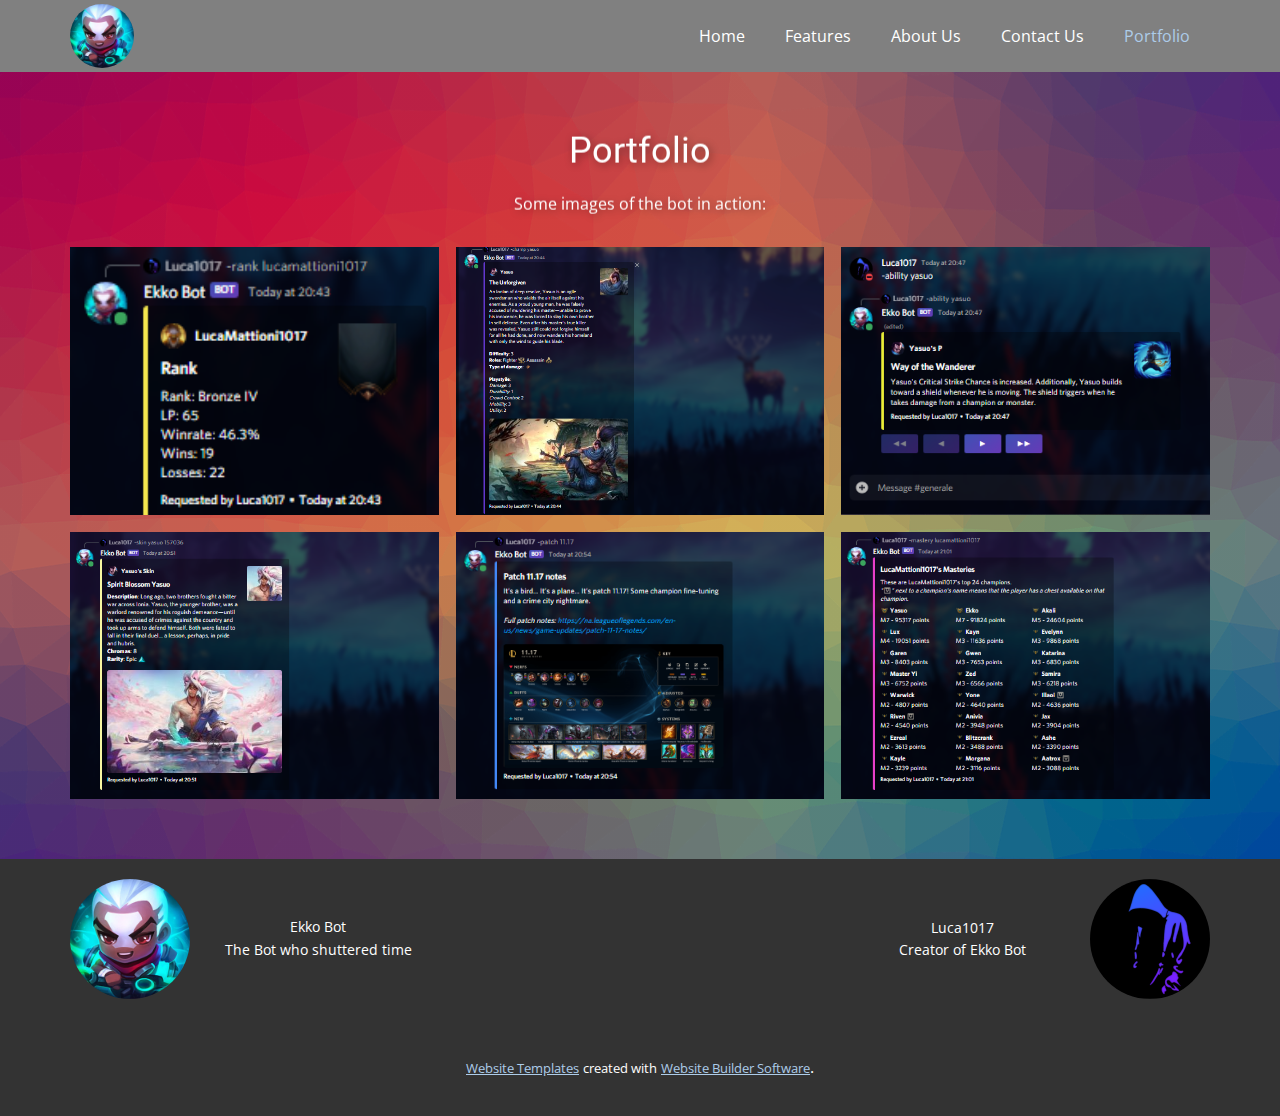
<file: Portfolio.html>
<!DOCTYPE html>
<html style="font-size: 16px;">
  <head>
    <meta name="viewport" content="width=device-width, initial-scale=1.0">
    <meta charset="utf-8">
    <meta name="keywords" content="">
    <meta name="description" content="">
    <meta name="page_type" content="np-template-header-footer-from-plugin">
    <title>Portfolio</title>
    <link rel="stylesheet" href="nicepage.css" media="screen">
<link rel="stylesheet" href="Portfolio.css" media="screen">
    <script class="u-script" type="text/javascript" src="jquery.js" defer=""></script>
    <script class="u-script" type="text/javascript" src="nicepage.js" defer=""></script>
    <meta name="generator" content="Nicepage 3.23.0, nicepage.com">
    <link id="u-theme-google-font" rel="stylesheet" href="https://fonts.googleapis.com/css?family=Roboto:100,100i,300,300i,400,400i,500,500i,700,700i,900,900i|Open+Sans:300,300i,400,400i,600,600i,700,700i,800,800i">
    
    
    <script type="application/ld+json">{
		"@context": "http://schema.org",
		"@type": "Organization",
		"name": "EkkoBot"
}</script>
    <meta name="theme-color" content="#478ac9">
    <meta property="og:title" content="Portfolio">
    <meta property="og:description" content="">
    <meta property="og:type" content="website">
  </head>
  <body class="u-body"><header class="u-clearfix u-grey-50 u-header u-header" id="sec-c546"><div class="u-clearfix u-sheet u-sheet-1">
        <nav class="u-menu u-menu-dropdown u-offcanvas u-menu-1">
          <div class="menu-collapse" style="font-size: 1rem; letter-spacing: 0px;">
            <a class="u-button-style u-custom-left-right-menu-spacing u-custom-padding-bottom u-custom-text-active-color u-custom-text-hover-color u-custom-top-bottom-menu-spacing u-nav-link u-text-active-palette-1-base u-text-hover-palette-2-base" href="#">
              <svg><use xmlns:xlink="http://www.w3.org/1999/xlink" xlink:href="#menu-hamburger"></use></svg>
              <svg version="1.1" xmlns="http://www.w3.org/2000/svg" xmlns:xlink="http://www.w3.org/1999/xlink"><defs><symbol id="menu-hamburger" viewBox="0 0 16 16" style="width: 16px; height: 16px;"><rect y="1" width="16" height="2"></rect><rect y="7" width="16" height="2"></rect><rect y="13" width="16" height="2"></rect>
</symbol>
</defs></svg>
            </a>
          </div>
          <div class="u-custom-menu u-nav-container">
            <ul class="u-nav u-unstyled u-nav-1"><li class="u-nav-item"><a class="u-button-style u-nav-link u-text-active-palette-1-light-2 u-text-hover-palette-2-light-1" href="Home.html" style="padding: 10px 20px;">Home</a>
</li><li class="u-nav-item"><a class="u-button-style u-nav-link u-text-active-palette-1-light-2 u-text-hover-palette-2-light-1" href="Features.html" style="padding: 10px 20px;">Features</a>
</li><li class="u-nav-item"><a class="u-button-style u-nav-link u-text-active-palette-1-light-2 u-text-hover-palette-2-light-1" href="About-Us.html" style="padding: 10px 20px;">About Us</a>
</li><li class="u-nav-item"><a class="u-button-style u-nav-link u-text-active-palette-1-light-2 u-text-hover-palette-2-light-1" href="Contact-Us.html" style="padding: 10px 20px;">Contact Us</a>
</li><li class="u-nav-item"><a class="u-button-style u-nav-link u-text-active-palette-1-light-2 u-text-hover-palette-2-light-1" href="Portfolio.html" style="padding: 10px 20px;">Portfolio</a>
</li></ul>
          </div>
          <div class="u-custom-menu u-nav-container-collapse">
            <div class="u-black u-container-style u-inner-container-layout u-opacity u-opacity-95 u-sidenav">
              <div class="u-sidenav-overflow">
                <div class="u-menu-close"></div>
                <ul class="u-align-center u-nav u-popupmenu-items u-unstyled u-nav-2"><li class="u-nav-item"><a class="u-button-style u-nav-link" href="Home.html" style="padding: 10px 20px;">Home</a>
</li><li class="u-nav-item"><a class="u-button-style u-nav-link" href="Features.html" style="padding: 10px 20px;">Features</a>
</li><li class="u-nav-item"><a class="u-button-style u-nav-link" href="About-Us.html" style="padding: 10px 20px;">About Us</a>
</li><li class="u-nav-item"><a class="u-button-style u-nav-link" href="Contact-Us.html" style="padding: 10px 20px;">Contact Us</a>
</li><li class="u-nav-item"><a class="u-button-style u-nav-link" href="Portfolio.html" style="padding: 10px 20px;">Portfolio</a>
</li></ul>
              </div>
            </div>
            <div class="u-black u-menu-overlay u-opacity u-opacity-70"></div>
          </div>
        </nav>
        <div class="u-image u-image-circle u-preserve-proportions u-image-1" alt="" data-image-width="300" data-image-height="300"></div>
      </div></header>
    <section class="u-align-center u-clearfix u-image u-shading u-section-1" id="sec-ba1b" data-image-width="1280" data-image-height="853">
      <div class="u-clearfix u-sheet u-valign-middle u-sheet-1">
        <h2 class="u-text u-text-default u-text-1" data-animation-name="slideIn" data-animation-duration="1000" data-animation-delay="0" data-animation-direction="Down">Portfolio</h2>
        <p class="u-text u-text-2" data-animation-name="slideIn" data-animation-duration="1000" data-animation-delay="0" data-animation-direction="Down">Some images of the bot in action:</p>
        <div class="u-expanded-width u-gallery u-layout-grid u-lightbox u-show-text-on-hover u-gallery-1">
          <div class="u-gallery-inner u-gallery-inner-1">
            <div class="u-effect-fade u-gallery-item">
              <div class="u-back-slide" data-image-width="232" data-image-height="182">
                <img class="u-back-image u-expanded u-back-image-1" src="images/img1.png">
              </div>
              <div class="u-over-slide u-shading u-over-slide-1">
                <h3 class="u-gallery-heading"></h3>
                <p class="u-gallery-text"></p>
              </div>
            </div>
            <div class="u-effect-fade u-gallery-item">
              <div class="u-back-slide" data-image-width="710" data-image-height="533">
                <img class="u-back-image u-expanded" src="images/img21.png">
              </div>
              <div class="u-over-slide u-shading u-over-slide-2">
                <h3 class="u-gallery-heading"></h3>
                <p class="u-gallery-text"></p>
              </div>
            </div>
            <div class="u-effect-fade u-gallery-item">
              <div class="u-back-slide" data-image-width="616" data-image-height="312">
                <img class="u-back-image u-expanded u-back-image-3" src="images/img24.png">
              </div>
              <div class="u-over-slide u-shading u-over-slide-3">
                <h3 class="u-gallery-heading"></h3>
                <p class="u-gallery-text"></p>
              </div>
            </div>
            <div class="u-effect-fade u-gallery-item">
              <div class="u-back-slide" data-image-width="800" data-image-height="410">
                <img class="u-back-image u-expanded u-back-image-4" src="images/img25.png">
              </div>
              <div class="u-over-slide u-shading u-over-slide-4">
                <h3 class="u-gallery-heading"></h3>
                <p class="u-gallery-text"></p>
              </div>
            </div>
            <div class="u-effect-fade u-gallery-item">
              <div class="u-back-slide" data-image-width="596" data-image-height="326">
                <img class="u-back-image u-expanded u-back-image-5" src="images/img26.png">
              </div>
              <div class="u-over-slide u-shading u-over-slide-5">
                <h3 class="u-gallery-heading"></h3>
                <p class="u-gallery-text"></p>
              </div>
            </div>
            <div class="u-effect-fade u-gallery-item">
              <div class="u-back-slide" data-image-width="839" data-image-height="388">
                <img class="u-back-image u-expanded u-back-image-6" src="images/img27.png">
              </div>
              <div class="u-over-slide u-shading u-over-slide-6">
                <h3 class="u-gallery-heading"></h3>
                <p class="u-gallery-text"></p>
              </div>
            </div>
          </div>
        </div>
      </div>
    </section>
    
    
    <footer class="u-align-center u-clearfix u-footer u-grey-80 u-footer" id="sec-880e"><div class="u-clearfix u-sheet u-valign-middle-lg u-sheet-1">
        <p class="u-small-text u-text u-text-variant u-text-1">Ekko Bot<br>The Bot who shuttered time
        </p>
        <div class="u-image u-image-circle u-preserve-proportions u-image-1" alt="" data-image-width="300" data-image-height="300"></div>
        <div class="u-image u-image-circle u-preserve-proportions u-image-2" alt="" data-image-width="480" data-image-height="480"></div>
        <p class="u-small-text u-text u-text-variant u-text-2">Luca1017<br>Creator of Ekko Bot
        </p>
      </div></footer>
    <section class="u-backlink u-clearfix u-grey-80">
      <a class="u-link" href="https://nicepage.com/website-templates" target="_blank">
        <span>Website Templates</span>
      </a>
      <p class="u-text">
        <span>created with</span>
      </p>
      <a class="u-link" href="https://nicepage.com/" target="_blank">
        <span>Website Builder Software</span>
      </a>. 
    </section>
  </body>
</html>
</file>
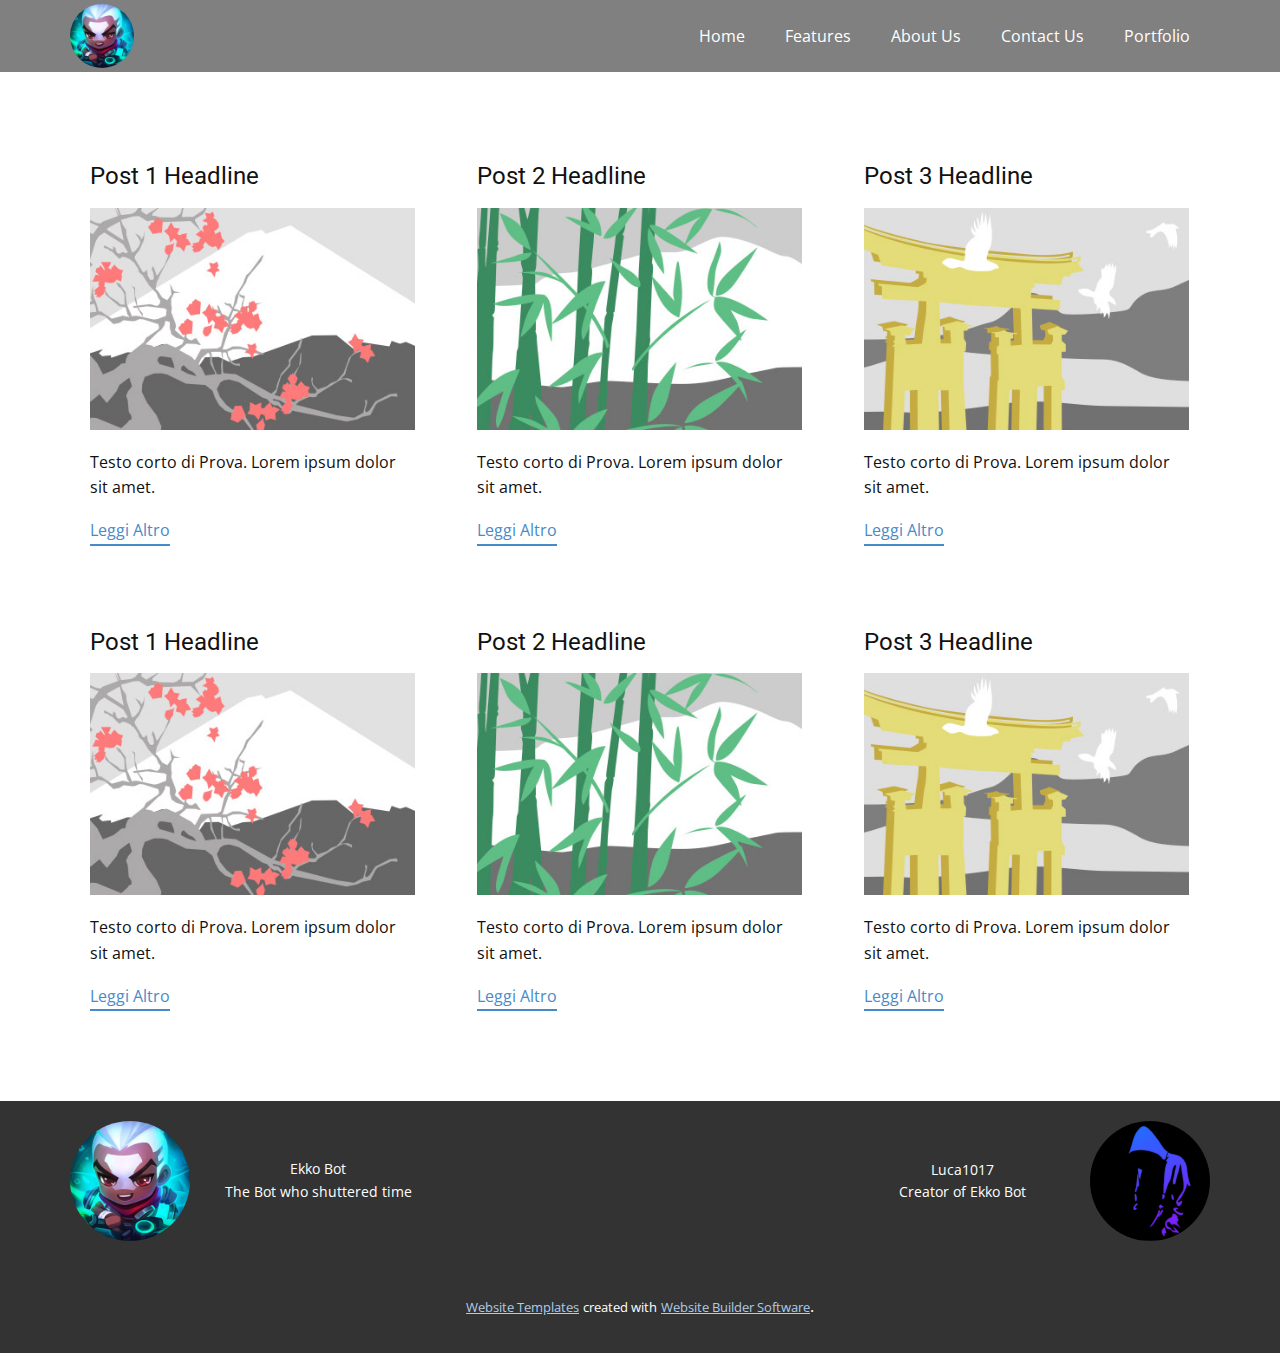
<file: blog/blog.html>
<html style="font-size: 16px;"><head>
    <meta name="viewport" content="width=device-width, initial-scale=1.0">
    <meta charset="utf-8">
    <meta name="keywords" content="">
    <meta name="description" content="">
    <meta name="page_type" content="np-template-header-footer-from-plugin">
    <title>Blog Template</title>
    <link rel="stylesheet" href="../nicepage.css" media="screen">
<link rel="stylesheet" href="../Blog-Template.css" media="screen">
    <script class="u-script" type="text/javascript" src="../jquery.js" defer=""></script>
    <script class="u-script" type="text/javascript" src="../nicepage.js" defer=""></script>
    <meta name="generator" content="Nicepage 3.23.0, nicepage.com">
    <link id="u-theme-google-font" rel="stylesheet" href="https://fonts.googleapis.com/css?family=Roboto:100,100i,300,300i,400,400i,500,500i,700,700i,900,900i|Open+Sans:300,300i,400,400i,600,600i,700,700i,800,800i">
    
    
    <script type="application/ld+json">{
		"@context": "http://schema.org",
		"@type": "Organization",
		"name": "EkkoBot"
}</script>
    <meta name="theme-color" content="#478ac9">
  </head>
  <body class="u-body"><header class="u-clearfix u-grey-50 u-header u-header" id="sec-c546"><div class="u-clearfix u-sheet u-sheet-1">
        <nav class="u-menu u-menu-dropdown u-offcanvas u-menu-1">
          <div class="menu-collapse" style="font-size: 1rem; letter-spacing: 0px;">
            <a class="u-button-style u-custom-left-right-menu-spacing u-custom-padding-bottom u-custom-text-active-color u-custom-text-hover-color u-custom-top-bottom-menu-spacing u-nav-link u-text-active-palette-1-base u-text-hover-palette-2-base" href="#">
              <svg><use xmlns:xlink="http://www.w3.org/1999/xlink" xlink:href="#menu-hamburger"></use></svg>
              <svg version="1.1" xmlns="http://www.w3.org/2000/svg" xmlns:xlink="http://www.w3.org/1999/xlink"><defs><symbol id="menu-hamburger" viewBox="0 0 16 16" style="width: 16px; height: 16px;"><rect y="1" width="16" height="2"></rect><rect y="7" width="16" height="2"></rect><rect y="13" width="16" height="2"></rect>
</symbol>
</defs></svg>
            </a>
          </div>
          <div class="u-custom-menu u-nav-container">
            <ul class="u-nav u-unstyled u-nav-1"><li class="u-nav-item"><a class="u-button-style u-nav-link u-text-active-palette-1-light-2 u-text-hover-palette-2-light-1" href="../Home.html" style="padding: 10px 20px;">Home</a>
</li><li class="u-nav-item"><a class="u-button-style u-nav-link u-text-active-palette-1-light-2 u-text-hover-palette-2-light-1" href="../Features.html" style="padding: 10px 20px;">Features</a>
</li><li class="u-nav-item"><a class="u-button-style u-nav-link u-text-active-palette-1-light-2 u-text-hover-palette-2-light-1" href="../About-Us.html" style="padding: 10px 20px;">About Us</a>
</li><li class="u-nav-item"><a class="u-button-style u-nav-link u-text-active-palette-1-light-2 u-text-hover-palette-2-light-1" href="../Contact-Us.html" style="padding: 10px 20px;">Contact Us</a>
</li><li class="u-nav-item"><a class="u-button-style u-nav-link u-text-active-palette-1-light-2 u-text-hover-palette-2-light-1" href="../Portfolio.html" style="padding: 10px 20px;">Portfolio</a>
</li></ul>
          </div>
          <div class="u-custom-menu u-nav-container-collapse">
            <div class="u-black u-container-style u-inner-container-layout u-opacity u-opacity-95 u-sidenav">
              <div class="u-sidenav-overflow">
                <div class="u-menu-close"></div>
                <ul class="u-align-center u-nav u-popupmenu-items u-unstyled u-nav-2"><li class="u-nav-item"><a class="u-button-style u-nav-link" href="../Home.html" style="padding: 10px 20px;">Home</a>
</li><li class="u-nav-item"><a class="u-button-style u-nav-link" href="../Features.html" style="padding: 10px 20px;">Features</a>
</li><li class="u-nav-item"><a class="u-button-style u-nav-link" href="../About-Us.html" style="padding: 10px 20px;">About Us</a>
</li><li class="u-nav-item"><a class="u-button-style u-nav-link" href="../Contact-Us.html" style="padding: 10px 20px;">Contact Us</a>
</li><li class="u-nav-item"><a class="u-button-style u-nav-link" href="../Portfolio.html" style="padding: 10px 20px;">Portfolio</a>
</li></ul>
              </div>
            </div>
            <div class="u-black u-menu-overlay u-opacity u-opacity-70"></div>
          </div>
        </nav>
        <div class="u-image u-image-circle u-preserve-proportions u-image-1" alt="" data-image-width="300" data-image-height="300"></div>
      </div></header>
    <section class="u-clearfix u-section-1" id="sec-fdb6">
      <div class="u-clearfix u-sheet u-valign-middle u-sheet-1"><!--blog--><!--blog_options_json--><!--{"type":"Recent","source":"","tags":"","count":""}--><!--/blog_options_json-->
        <div class="u-blog u-expanded-width u-repeater u-repeater-1"><!--blog_post-->
          <div class="u-blog-post u-container-style u-repeater-item u-white u-repeater-item-1">
            <div class="u-container-layout u-similar-container u-valign-top u-container-layout-1"><!--blog_post_header-->
              <h4 class="u-blog-control u-text u-text-1">
                <a class="u-post-header-link" href="../blog/post.html"><!--blog_post_header_content-->Post 1 Headline<!--/blog_post_header_content--></a>
              </h4><!--/blog_post_header--><!--blog_post_image-->
              <a class="u-post-header-link" href="../blog/post.html"><img alt="" class="u-blog-control u-expanded-width u-image u-image-default u-image-1" src="[data-uri]"></a><!--/blog_post_image--><!--blog_post_content-->
              <div class="u-blog-control u-post-content u-text u-text-2 fr-view">Testo corto di Prova. Lorem ipsum dolor sit amet.</div><!--/blog_post_content--><!--blog_post_readmore--><!--options_json--><!--{"content":"Leggi Altro"}--><!--/options_json-->
              <a href="../blog/post.html" class="u-blog-control u-border-2 u-border-palette-1-base u-btn u-btn-rectangle u-button-style u-none u-btn-1"><!--blog_post_readmore_content-->Leggi Altro<!--/blog_post_readmore_content--></a><!--/blog_post_readmore-->
            </div>
          </div><div class="u-blog-post u-container-style u-repeater-item u-video-cover u-white">
            <div class="u-container-layout u-similar-container u-valign-top u-container-layout-2"><!--blog_post_header-->
              <h4 class="u-blog-control u-text u-text-3">
                <a class="u-post-header-link" href="../blog/post-1.html"><!--blog_post_header_content-->Post 2 Headline<!--/blog_post_header_content--></a>
              </h4><!--/blog_post_header--><!--blog_post_image-->
              <a class="u-post-header-link" href="../blog/post-1.html"><img alt="" class="u-blog-control u-expanded-width u-image u-image-default u-image-2" src="[data-uri]"></a><!--/blog_post_image--><!--blog_post_content-->
              <div class="u-blog-control u-post-content u-text u-text-4 fr-view">Testo corto di Prova. Lorem ipsum dolor sit amet.</div><!--/blog_post_content--><!--blog_post_readmore--><!--options_json--><!--{"content":"Leggi Altro"}--><!--/options_json-->
              <a href="../blog/post-1.html" class="u-blog-control u-border-2 u-border-palette-1-base u-btn u-btn-rectangle u-button-style u-none u-btn-2"><!--blog_post_readmore_content-->Leggi Altro<!--/blog_post_readmore_content--></a><!--/blog_post_readmore-->
            </div>
          </div><div class="u-blog-post u-container-style u-repeater-item u-video-cover u-white">
            <div class="u-container-layout u-similar-container u-valign-top u-container-layout-3"><!--blog_post_header-->
              <h4 class="u-blog-control u-text u-text-5">
                <a class="u-post-header-link" href="../blog/post-2.html"><!--blog_post_header_content-->Post 3 Headline<!--/blog_post_header_content--></a>
              </h4><!--/blog_post_header--><!--blog_post_image-->
              <a class="u-post-header-link" href="../blog/post-2.html"><img alt="" class="u-blog-control u-expanded-width u-image u-image-default u-image-3" src="[data-uri]"></a><!--/blog_post_image--><!--blog_post_content-->
              <div class="u-blog-control u-post-content u-text u-text-6 fr-view">Testo corto di Prova. Lorem ipsum dolor sit amet.</div><!--/blog_post_content--><!--blog_post_readmore--><!--options_json--><!--{"content":"Leggi Altro"}--><!--/options_json-->
              <a href="../blog/post-2.html" class="u-blog-control u-border-2 u-border-palette-1-base u-btn u-btn-rectangle u-button-style u-none u-btn-3"><!--blog_post_readmore_content-->Leggi Altro<!--/blog_post_readmore_content--></a><!--/blog_post_readmore-->
            </div>
          </div><div class="u-blog-post u-container-style u-repeater-item u-white u-repeater-item-1">
            <div class="u-container-layout u-similar-container u-valign-top u-container-layout-1"><!--blog_post_header-->
              <h4 class="u-blog-control u-text u-text-1">
                <a class="u-post-header-link" href="../blog/post-3.html"><!--blog_post_header_content-->Post 1 Headline<!--/blog_post_header_content--></a>
              </h4><!--/blog_post_header--><!--blog_post_image-->
              <a class="u-post-header-link" href="../blog/post-3.html"><img alt="" class="u-blog-control u-expanded-width u-image u-image-default u-image-1" src="[data-uri]"></a><!--/blog_post_image--><!--blog_post_content-->
              <div class="u-blog-control u-post-content u-text u-text-2 fr-view">Testo corto di Prova. Lorem ipsum dolor sit amet.</div><!--/blog_post_content--><!--blog_post_readmore--><!--options_json--><!--{"content":"Leggi Altro"}--><!--/options_json-->
              <a href="../blog/post-3.html" class="u-blog-control u-border-2 u-border-palette-1-base u-btn u-btn-rectangle u-button-style u-none u-btn-1"><!--blog_post_readmore_content-->Leggi Altro<!--/blog_post_readmore_content--></a><!--/blog_post_readmore-->
            </div>
          </div><div class="u-blog-post u-container-style u-repeater-item u-video-cover u-white">
            <div class="u-container-layout u-similar-container u-valign-top u-container-layout-2"><!--blog_post_header-->
              <h4 class="u-blog-control u-text u-text-3">
                <a class="u-post-header-link" href="../blog/post-4.html"><!--blog_post_header_content-->Post 2 Headline<!--/blog_post_header_content--></a>
              </h4><!--/blog_post_header--><!--blog_post_image-->
              <a class="u-post-header-link" href="../blog/post-4.html"><img alt="" class="u-blog-control u-expanded-width u-image u-image-default u-image-2" src="[data-uri]"></a><!--/blog_post_image--><!--blog_post_content-->
              <div class="u-blog-control u-post-content u-text u-text-4 fr-view">Testo corto di Prova. Lorem ipsum dolor sit amet.</div><!--/blog_post_content--><!--blog_post_readmore--><!--options_json--><!--{"content":"Leggi Altro"}--><!--/options_json-->
              <a href="../blog/post-4.html" class="u-blog-control u-border-2 u-border-palette-1-base u-btn u-btn-rectangle u-button-style u-none u-btn-2"><!--blog_post_readmore_content-->Leggi Altro<!--/blog_post_readmore_content--></a><!--/blog_post_readmore-->
            </div>
          </div><div class="u-blog-post u-container-style u-repeater-item u-video-cover u-white">
            <div class="u-container-layout u-similar-container u-valign-top u-container-layout-3"><!--blog_post_header-->
              <h4 class="u-blog-control u-text u-text-5">
                <a class="u-post-header-link" href="../blog/post-5.html"><!--blog_post_header_content-->Post 3 Headline<!--/blog_post_header_content--></a>
              </h4><!--/blog_post_header--><!--blog_post_image-->
              <a class="u-post-header-link" href="../blog/post-5.html"><img alt="" class="u-blog-control u-expanded-width u-image u-image-default u-image-3" src="[data-uri]"></a><!--/blog_post_image--><!--blog_post_content-->
              <div class="u-blog-control u-post-content u-text u-text-6 fr-view">Testo corto di Prova. Lorem ipsum dolor sit amet.</div><!--/blog_post_content--><!--blog_post_readmore--><!--options_json--><!--{"content":"Leggi Altro"}--><!--/options_json-->
              <a href="../blog/post-5.html" class="u-blog-control u-border-2 u-border-palette-1-base u-btn u-btn-rectangle u-button-style u-none u-btn-3"><!--blog_post_readmore_content-->Leggi Altro<!--/blog_post_readmore_content--></a><!--/blog_post_readmore-->
            </div>
          </div><!--/blog_post--><!--blog_post-->
          <!--/blog_post--><!--blog_post-->
          <!--/blog_post-->
        </div><!--/blog-->
      </div>
    </section>
    
    
    <footer class="u-align-center u-clearfix u-footer u-grey-80 u-footer" id="sec-880e"><div class="u-clearfix u-sheet u-valign-middle-lg u-sheet-1">
        <p class="u-small-text u-text u-text-variant u-text-1">Ekko Bot<br>The Bot who shuttered time
        </p>
        <div class="u-image u-image-circle u-preserve-proportions u-image-1" alt="" data-image-width="300" data-image-height="300"></div>
        <div class="u-image u-image-circle u-preserve-proportions u-image-2" alt="" data-image-width="480" data-image-height="480"></div>
        <p class="u-small-text u-text u-text-variant u-text-2">Luca1017<br>Creator of Ekko Bot
        </p>
      </div></footer>
    <section class="u-backlink u-clearfix u-grey-80">
      <a class="u-link" href="https://nicepage.com/website-templates" target="_blank">
        <span>Website Templates</span>
      </a>
      <p class="u-text">
        <span>created with</span>
      </p>
      <a class="u-link" href="https://nicepage.com/" target="_blank">
        <span>Website Builder Software</span>
      </a>. 
    </section>
  
</body></html>
</file>
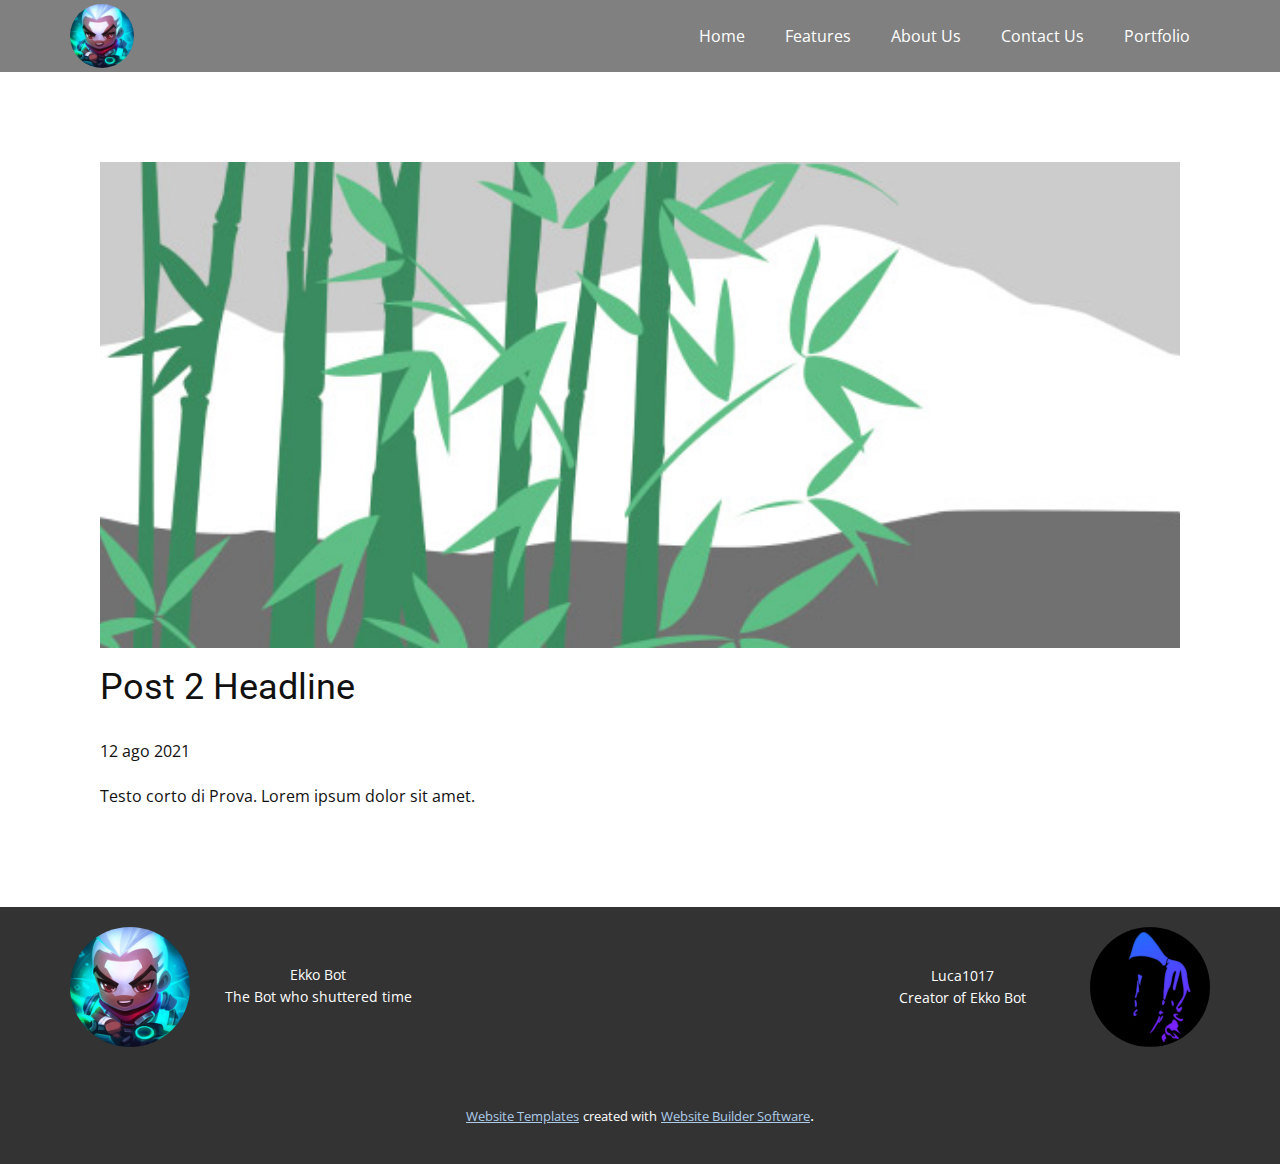
<file: blog/post-1.html>
<!doctype html>
<html style="font-size: 16px;"><head>
    <meta name="viewport" content="width=device-width, initial-scale=1.0">
    <meta charset="utf-8">
    <meta name="keywords" content="Post 1 Headline">
    <meta name="description" content="">
    <meta name="page_type" content="np-template-header-footer-from-plugin">
    <title>Post 2 Headline</title>
    <link rel="stylesheet" href="../nicepage.css" media="screen">
<link rel="stylesheet" href="../Post-Template.css" media="screen">
    <script class="u-script" type="text/javascript" src="../jquery.js" defer=""></script>
    <script class="u-script" type="text/javascript" src="../nicepage.js" defer=""></script>
    <meta name="generator" content="Nicepage 3.23.0, nicepage.com">
    <link id="u-theme-google-font" rel="stylesheet" href="https://fonts.googleapis.com/css?family=Roboto:100,100i,300,300i,400,400i,500,500i,700,700i,900,900i|Open+Sans:300,300i,400,400i,600,600i,700,700i,800,800i">
    
    
    <script type="application/ld+json">{
		"@context": "http://schema.org",
		"@type": "Organization",
		"name": "EkkoBot"
}</script>
    <meta name="theme-color" content="#478ac9">
  </head>
  <body class="u-body"><header class="u-clearfix u-grey-50 u-header u-header" id="sec-c546"><div class="u-clearfix u-sheet u-sheet-1">
        <nav class="u-menu u-menu-dropdown u-offcanvas u-menu-1">
          <div class="menu-collapse" style="font-size: 1rem; letter-spacing: 0px;">
            <a class="u-button-style u-custom-left-right-menu-spacing u-custom-padding-bottom u-custom-text-active-color u-custom-text-hover-color u-custom-top-bottom-menu-spacing u-nav-link u-text-active-palette-1-base u-text-hover-palette-2-base" href="#">
              <svg><use xmlns:xlink="http://www.w3.org/1999/xlink" xlink:href="#menu-hamburger"></use></svg>
              <svg version="1.1" xmlns="http://www.w3.org/2000/svg" xmlns:xlink="http://www.w3.org/1999/xlink"><defs><symbol id="menu-hamburger" viewBox="0 0 16 16" style="width: 16px; height: 16px;"><rect y="1" width="16" height="2"></rect><rect y="7" width="16" height="2"></rect><rect y="13" width="16" height="2"></rect>
</symbol>
</defs></svg>
            </a>
          </div>
          <div class="u-custom-menu u-nav-container">
            <ul class="u-nav u-unstyled u-nav-1"><li class="u-nav-item"><a class="u-button-style u-nav-link u-text-active-palette-1-light-2 u-text-hover-palette-2-light-1" href="../Home.html" style="padding: 10px 20px;">Home</a>
</li><li class="u-nav-item"><a class="u-button-style u-nav-link u-text-active-palette-1-light-2 u-text-hover-palette-2-light-1" href="../Features.html" style="padding: 10px 20px;">Features</a>
</li><li class="u-nav-item"><a class="u-button-style u-nav-link u-text-active-palette-1-light-2 u-text-hover-palette-2-light-1" href="../About-Us.html" style="padding: 10px 20px;">About Us</a>
</li><li class="u-nav-item"><a class="u-button-style u-nav-link u-text-active-palette-1-light-2 u-text-hover-palette-2-light-1" href="../Contact-Us.html" style="padding: 10px 20px;">Contact Us</a>
</li><li class="u-nav-item"><a class="u-button-style u-nav-link u-text-active-palette-1-light-2 u-text-hover-palette-2-light-1" href="../Portfolio.html" style="padding: 10px 20px;">Portfolio</a>
</li></ul>
          </div>
          <div class="u-custom-menu u-nav-container-collapse">
            <div class="u-black u-container-style u-inner-container-layout u-opacity u-opacity-95 u-sidenav">
              <div class="u-sidenav-overflow">
                <div class="u-menu-close"></div>
                <ul class="u-align-center u-nav u-popupmenu-items u-unstyled u-nav-2"><li class="u-nav-item"><a class="u-button-style u-nav-link" href="../Home.html" style="padding: 10px 20px;">Home</a>
</li><li class="u-nav-item"><a class="u-button-style u-nav-link" href="../Features.html" style="padding: 10px 20px;">Features</a>
</li><li class="u-nav-item"><a class="u-button-style u-nav-link" href="../About-Us.html" style="padding: 10px 20px;">About Us</a>
</li><li class="u-nav-item"><a class="u-button-style u-nav-link" href="../Contact-Us.html" style="padding: 10px 20px;">Contact Us</a>
</li><li class="u-nav-item"><a class="u-button-style u-nav-link" href="../Portfolio.html" style="padding: 10px 20px;">Portfolio</a>
</li></ul>
              </div>
            </div>
            <div class="u-black u-menu-overlay u-opacity u-opacity-70"></div>
          </div>
        </nav>
        <div class="u-image u-image-circle u-preserve-proportions u-image-1" alt="" data-image-width="300" data-image-height="300"></div>
      </div></header>
    <section class="u-align-center u-clearfix u-section-1" id="sec-f69a">
      <div class="u-clearfix u-sheet u-valign-middle-md u-valign-middle-sm u-valign-middle-xs u-sheet-1"><!--post_details--><!--post_details_options_json--><!--{"source":""}--><!--/post_details_options_json--><!--blog_post-->
        <div class="u-container-style u-expanded-width u-post-details u-post-details-1">
          <div class="u-container-layout u-valign-middle u-container-layout-1"><!--blog_post_image-->
            <img alt="" class="u-blog-control u-expanded-width u-image u-image-default u-image-1" src="[data-uri]"><!--/blog_post_image--><!--blog_post_header-->
            <h2 class="u-blog-control u-text u-text-1">Post 2 Headline</h2><!--/blog_post_header--><!--blog_post_metadata-->
            <div class="u-blog-control u-metadata u-metadata-1"><!--blog_post_metadata_date-->
              <span class="u-meta-date u-meta-icon">12 ago 2021</span><!--/blog_post_metadata_date--><!--blog_post_metadata_category-->
              <!--/blog_post_metadata_category--><!--blog_post_metadata_comments-->
              <!--/blog_post_metadata_comments-->
            </div><!--/blog_post_metadata--><!--blog_post_content-->
            <div class="u-align-justify u-blog-control u-post-content u-text u-text-2 fr-view">
  Testo corto di Prova. Lorem ipsum dolor sit amet.
  </div><!--/blog_post_content-->
          </div>
        </div><!--/blog_post--><!--/post_details-->
      </div>
    </section>
    
    
    <footer class="u-align-center u-clearfix u-footer u-grey-80 u-footer" id="sec-880e"><div class="u-clearfix u-sheet u-valign-middle-lg u-sheet-1">
        <p class="u-small-text u-text u-text-variant u-text-1">Ekko Bot<br>The Bot who shuttered time
        </p>
        <div class="u-image u-image-circle u-preserve-proportions u-image-1" alt="" data-image-width="300" data-image-height="300"></div>
        <div class="u-image u-image-circle u-preserve-proportions u-image-2" alt="" data-image-width="480" data-image-height="480"></div>
        <p class="u-small-text u-text u-text-variant u-text-2">Luca1017<br>Creator of Ekko Bot
        </p>
      </div></footer>
    <section class="u-backlink u-clearfix u-grey-80">
      <a class="u-link" href="https://nicepage.com/website-templates" target="_blank">
        <span>Website Templates</span>
      </a>
      <p class="u-text">
        <span>created with</span>
      </p>
      <a class="u-link" href="https://nicepage.com/" target="_blank">
        <span>Website Builder Software</span>
      </a>. 
    </section>
  
</body></html>
</file>
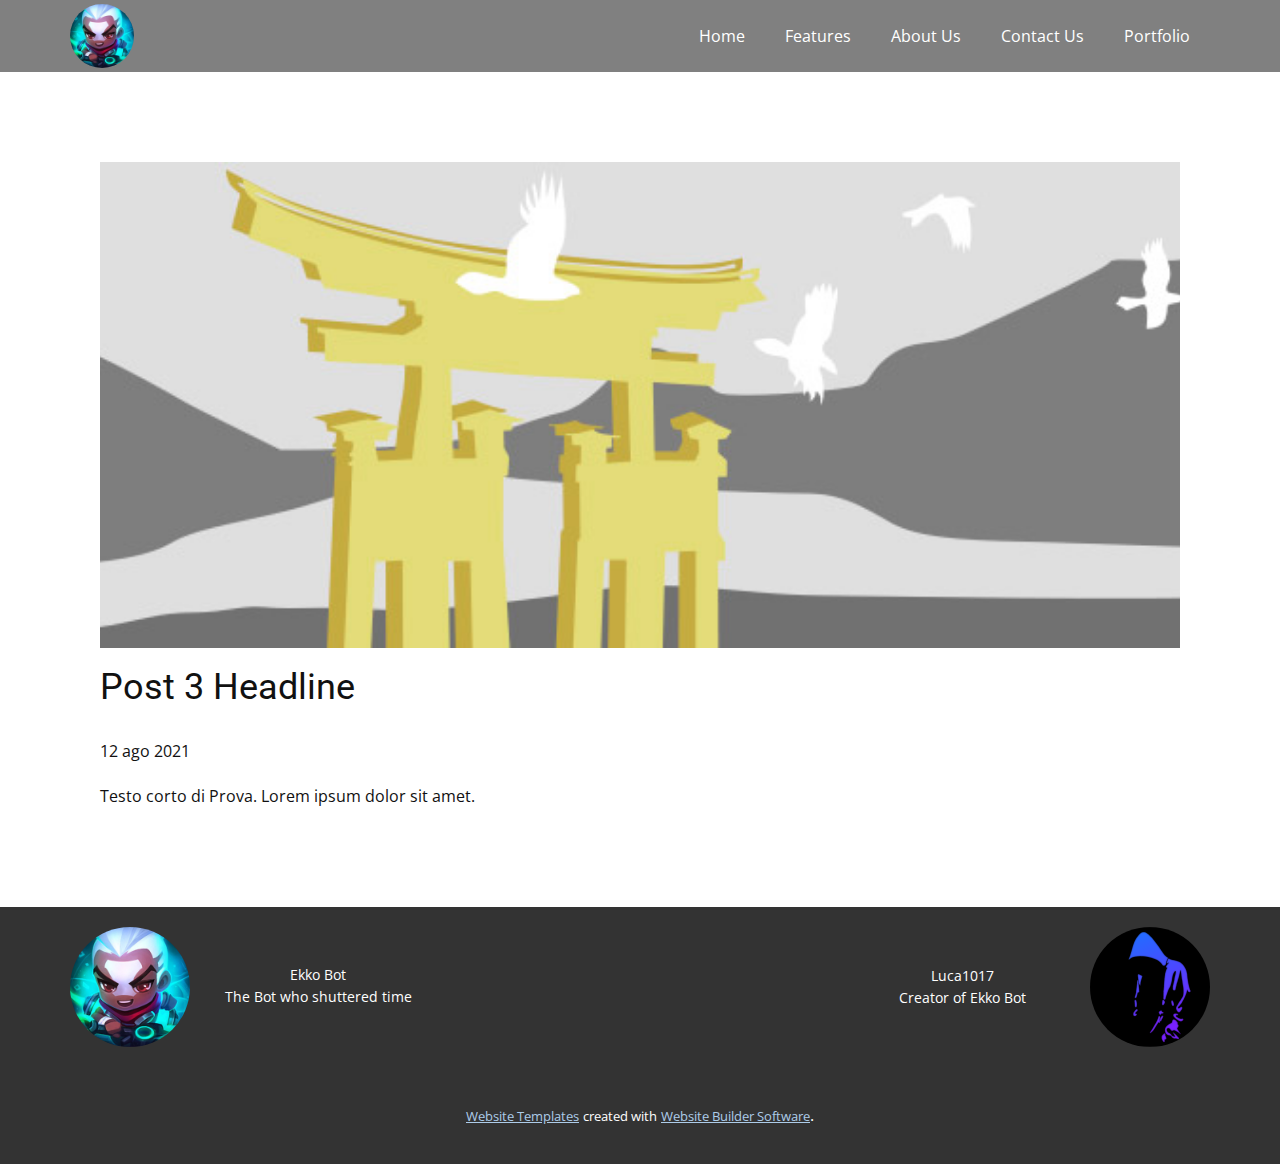
<file: blog/post-2.html>
<!doctype html>
<html style="font-size: 16px;"><head>
    <meta name="viewport" content="width=device-width, initial-scale=1.0">
    <meta charset="utf-8">
    <meta name="keywords" content="Post 1 Headline">
    <meta name="description" content="">
    <meta name="page_type" content="np-template-header-footer-from-plugin">
    <title>Post 3 Headline</title>
    <link rel="stylesheet" href="../nicepage.css" media="screen">
<link rel="stylesheet" href="../Post-Template.css" media="screen">
    <script class="u-script" type="text/javascript" src="../jquery.js" defer=""></script>
    <script class="u-script" type="text/javascript" src="../nicepage.js" defer=""></script>
    <meta name="generator" content="Nicepage 3.23.0, nicepage.com">
    <link id="u-theme-google-font" rel="stylesheet" href="https://fonts.googleapis.com/css?family=Roboto:100,100i,300,300i,400,400i,500,500i,700,700i,900,900i|Open+Sans:300,300i,400,400i,600,600i,700,700i,800,800i">
    
    
    <script type="application/ld+json">{
		"@context": "http://schema.org",
		"@type": "Organization",
		"name": "EkkoBot"
}</script>
    <meta name="theme-color" content="#478ac9">
  </head>
  <body class="u-body"><header class="u-clearfix u-grey-50 u-header u-header" id="sec-c546"><div class="u-clearfix u-sheet u-sheet-1">
        <nav class="u-menu u-menu-dropdown u-offcanvas u-menu-1">
          <div class="menu-collapse" style="font-size: 1rem; letter-spacing: 0px;">
            <a class="u-button-style u-custom-left-right-menu-spacing u-custom-padding-bottom u-custom-text-active-color u-custom-text-hover-color u-custom-top-bottom-menu-spacing u-nav-link u-text-active-palette-1-base u-text-hover-palette-2-base" href="#">
              <svg><use xmlns:xlink="http://www.w3.org/1999/xlink" xlink:href="#menu-hamburger"></use></svg>
              <svg version="1.1" xmlns="http://www.w3.org/2000/svg" xmlns:xlink="http://www.w3.org/1999/xlink"><defs><symbol id="menu-hamburger" viewBox="0 0 16 16" style="width: 16px; height: 16px;"><rect y="1" width="16" height="2"></rect><rect y="7" width="16" height="2"></rect><rect y="13" width="16" height="2"></rect>
</symbol>
</defs></svg>
            </a>
          </div>
          <div class="u-custom-menu u-nav-container">
            <ul class="u-nav u-unstyled u-nav-1"><li class="u-nav-item"><a class="u-button-style u-nav-link u-text-active-palette-1-light-2 u-text-hover-palette-2-light-1" href="../Home.html" style="padding: 10px 20px;">Home</a>
</li><li class="u-nav-item"><a class="u-button-style u-nav-link u-text-active-palette-1-light-2 u-text-hover-palette-2-light-1" href="../Features.html" style="padding: 10px 20px;">Features</a>
</li><li class="u-nav-item"><a class="u-button-style u-nav-link u-text-active-palette-1-light-2 u-text-hover-palette-2-light-1" href="../About-Us.html" style="padding: 10px 20px;">About Us</a>
</li><li class="u-nav-item"><a class="u-button-style u-nav-link u-text-active-palette-1-light-2 u-text-hover-palette-2-light-1" href="../Contact-Us.html" style="padding: 10px 20px;">Contact Us</a>
</li><li class="u-nav-item"><a class="u-button-style u-nav-link u-text-active-palette-1-light-2 u-text-hover-palette-2-light-1" href="../Portfolio.html" style="padding: 10px 20px;">Portfolio</a>
</li></ul>
          </div>
          <div class="u-custom-menu u-nav-container-collapse">
            <div class="u-black u-container-style u-inner-container-layout u-opacity u-opacity-95 u-sidenav">
              <div class="u-sidenav-overflow">
                <div class="u-menu-close"></div>
                <ul class="u-align-center u-nav u-popupmenu-items u-unstyled u-nav-2"><li class="u-nav-item"><a class="u-button-style u-nav-link" href="../Home.html" style="padding: 10px 20px;">Home</a>
</li><li class="u-nav-item"><a class="u-button-style u-nav-link" href="../Features.html" style="padding: 10px 20px;">Features</a>
</li><li class="u-nav-item"><a class="u-button-style u-nav-link" href="../About-Us.html" style="padding: 10px 20px;">About Us</a>
</li><li class="u-nav-item"><a class="u-button-style u-nav-link" href="../Contact-Us.html" style="padding: 10px 20px;">Contact Us</a>
</li><li class="u-nav-item"><a class="u-button-style u-nav-link" href="../Portfolio.html" style="padding: 10px 20px;">Portfolio</a>
</li></ul>
              </div>
            </div>
            <div class="u-black u-menu-overlay u-opacity u-opacity-70"></div>
          </div>
        </nav>
        <div class="u-image u-image-circle u-preserve-proportions u-image-1" alt="" data-image-width="300" data-image-height="300"></div>
      </div></header>
    <section class="u-align-center u-clearfix u-section-1" id="sec-f69a">
      <div class="u-clearfix u-sheet u-valign-middle-md u-valign-middle-sm u-valign-middle-xs u-sheet-1"><!--post_details--><!--post_details_options_json--><!--{"source":""}--><!--/post_details_options_json--><!--blog_post-->
        <div class="u-container-style u-expanded-width u-post-details u-post-details-1">
          <div class="u-container-layout u-valign-middle u-container-layout-1"><!--blog_post_image-->
            <img alt="" class="u-blog-control u-expanded-width u-image u-image-default u-image-1" src="[data-uri]"><!--/blog_post_image--><!--blog_post_header-->
            <h2 class="u-blog-control u-text u-text-1">Post 3 Headline</h2><!--/blog_post_header--><!--blog_post_metadata-->
            <div class="u-blog-control u-metadata u-metadata-1"><!--blog_post_metadata_date-->
              <span class="u-meta-date u-meta-icon">12 ago 2021</span><!--/blog_post_metadata_date--><!--blog_post_metadata_category-->
              <!--/blog_post_metadata_category--><!--blog_post_metadata_comments-->
              <!--/blog_post_metadata_comments-->
            </div><!--/blog_post_metadata--><!--blog_post_content-->
            <div class="u-align-justify u-blog-control u-post-content u-text u-text-2 fr-view">
  Testo corto di Prova. Lorem ipsum dolor sit amet.
  </div><!--/blog_post_content-->
          </div>
        </div><!--/blog_post--><!--/post_details-->
      </div>
    </section>
    
    
    <footer class="u-align-center u-clearfix u-footer u-grey-80 u-footer" id="sec-880e"><div class="u-clearfix u-sheet u-valign-middle-lg u-sheet-1">
        <p class="u-small-text u-text u-text-variant u-text-1">Ekko Bot<br>The Bot who shuttered time
        </p>
        <div class="u-image u-image-circle u-preserve-proportions u-image-1" alt="" data-image-width="300" data-image-height="300"></div>
        <div class="u-image u-image-circle u-preserve-proportions u-image-2" alt="" data-image-width="480" data-image-height="480"></div>
        <p class="u-small-text u-text u-text-variant u-text-2">Luca1017<br>Creator of Ekko Bot
        </p>
      </div></footer>
    <section class="u-backlink u-clearfix u-grey-80">
      <a class="u-link" href="https://nicepage.com/website-templates" target="_blank">
        <span>Website Templates</span>
      </a>
      <p class="u-text">
        <span>created with</span>
      </p>
      <a class="u-link" href="https://nicepage.com/" target="_blank">
        <span>Website Builder Software</span>
      </a>. 
    </section>
  
</body></html>
</file>
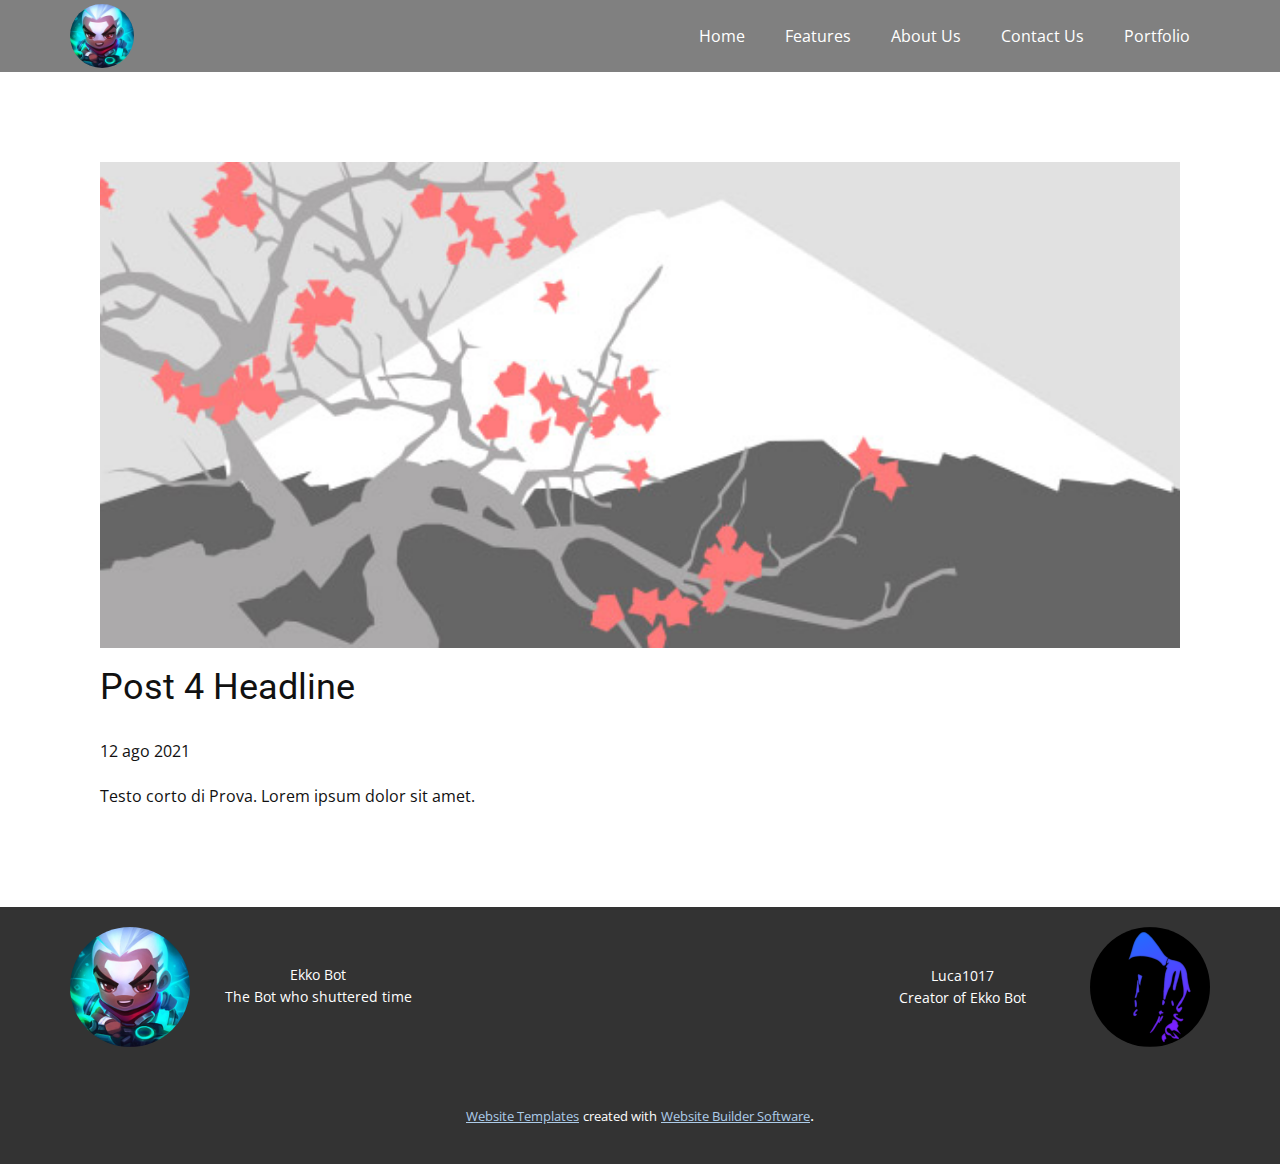
<file: blog/post-3.html>
<!doctype html>
<html style="font-size: 16px;"><head>
    <meta name="viewport" content="width=device-width, initial-scale=1.0">
    <meta charset="utf-8">
    <meta name="keywords" content="Post 1 Headline">
    <meta name="description" content="">
    <meta name="page_type" content="np-template-header-footer-from-plugin">
    <title>Post 4 Headline</title>
    <link rel="stylesheet" href="../nicepage.css" media="screen">
<link rel="stylesheet" href="../Post-Template.css" media="screen">
    <script class="u-script" type="text/javascript" src="../jquery.js" defer=""></script>
    <script class="u-script" type="text/javascript" src="../nicepage.js" defer=""></script>
    <meta name="generator" content="Nicepage 3.23.0, nicepage.com">
    <link id="u-theme-google-font" rel="stylesheet" href="https://fonts.googleapis.com/css?family=Roboto:100,100i,300,300i,400,400i,500,500i,700,700i,900,900i|Open+Sans:300,300i,400,400i,600,600i,700,700i,800,800i">
    
    
    <script type="application/ld+json">{
		"@context": "http://schema.org",
		"@type": "Organization",
		"name": "EkkoBot"
}</script>
    <meta name="theme-color" content="#478ac9">
  </head>
  <body class="u-body"><header class="u-clearfix u-grey-50 u-header u-header" id="sec-c546"><div class="u-clearfix u-sheet u-sheet-1">
        <nav class="u-menu u-menu-dropdown u-offcanvas u-menu-1">
          <div class="menu-collapse" style="font-size: 1rem; letter-spacing: 0px;">
            <a class="u-button-style u-custom-left-right-menu-spacing u-custom-padding-bottom u-custom-text-active-color u-custom-text-hover-color u-custom-top-bottom-menu-spacing u-nav-link u-text-active-palette-1-base u-text-hover-palette-2-base" href="#">
              <svg><use xmlns:xlink="http://www.w3.org/1999/xlink" xlink:href="#menu-hamburger"></use></svg>
              <svg version="1.1" xmlns="http://www.w3.org/2000/svg" xmlns:xlink="http://www.w3.org/1999/xlink"><defs><symbol id="menu-hamburger" viewBox="0 0 16 16" style="width: 16px; height: 16px;"><rect y="1" width="16" height="2"></rect><rect y="7" width="16" height="2"></rect><rect y="13" width="16" height="2"></rect>
</symbol>
</defs></svg>
            </a>
          </div>
          <div class="u-custom-menu u-nav-container">
            <ul class="u-nav u-unstyled u-nav-1"><li class="u-nav-item"><a class="u-button-style u-nav-link u-text-active-palette-1-light-2 u-text-hover-palette-2-light-1" href="../Home.html" style="padding: 10px 20px;">Home</a>
</li><li class="u-nav-item"><a class="u-button-style u-nav-link u-text-active-palette-1-light-2 u-text-hover-palette-2-light-1" href="../Features.html" style="padding: 10px 20px;">Features</a>
</li><li class="u-nav-item"><a class="u-button-style u-nav-link u-text-active-palette-1-light-2 u-text-hover-palette-2-light-1" href="../About-Us.html" style="padding: 10px 20px;">About Us</a>
</li><li class="u-nav-item"><a class="u-button-style u-nav-link u-text-active-palette-1-light-2 u-text-hover-palette-2-light-1" href="../Contact-Us.html" style="padding: 10px 20px;">Contact Us</a>
</li><li class="u-nav-item"><a class="u-button-style u-nav-link u-text-active-palette-1-light-2 u-text-hover-palette-2-light-1" href="../Portfolio.html" style="padding: 10px 20px;">Portfolio</a>
</li></ul>
          </div>
          <div class="u-custom-menu u-nav-container-collapse">
            <div class="u-black u-container-style u-inner-container-layout u-opacity u-opacity-95 u-sidenav">
              <div class="u-sidenav-overflow">
                <div class="u-menu-close"></div>
                <ul class="u-align-center u-nav u-popupmenu-items u-unstyled u-nav-2"><li class="u-nav-item"><a class="u-button-style u-nav-link" href="../Home.html" style="padding: 10px 20px;">Home</a>
</li><li class="u-nav-item"><a class="u-button-style u-nav-link" href="../Features.html" style="padding: 10px 20px;">Features</a>
</li><li class="u-nav-item"><a class="u-button-style u-nav-link" href="../About-Us.html" style="padding: 10px 20px;">About Us</a>
</li><li class="u-nav-item"><a class="u-button-style u-nav-link" href="../Contact-Us.html" style="padding: 10px 20px;">Contact Us</a>
</li><li class="u-nav-item"><a class="u-button-style u-nav-link" href="../Portfolio.html" style="padding: 10px 20px;">Portfolio</a>
</li></ul>
              </div>
            </div>
            <div class="u-black u-menu-overlay u-opacity u-opacity-70"></div>
          </div>
        </nav>
        <div class="u-image u-image-circle u-preserve-proportions u-image-1" alt="" data-image-width="300" data-image-height="300"></div>
      </div></header>
    <section class="u-align-center u-clearfix u-section-1" id="sec-f69a">
      <div class="u-clearfix u-sheet u-valign-middle-md u-valign-middle-sm u-valign-middle-xs u-sheet-1"><!--post_details--><!--post_details_options_json--><!--{"source":""}--><!--/post_details_options_json--><!--blog_post-->
        <div class="u-container-style u-expanded-width u-post-details u-post-details-1">
          <div class="u-container-layout u-valign-middle u-container-layout-1"><!--blog_post_image-->
            <img alt="" class="u-blog-control u-expanded-width u-image u-image-default u-image-1" src="[data-uri]"><!--/blog_post_image--><!--blog_post_header-->
            <h2 class="u-blog-control u-text u-text-1">Post 4 Headline</h2><!--/blog_post_header--><!--blog_post_metadata-->
            <div class="u-blog-control u-metadata u-metadata-1"><!--blog_post_metadata_date-->
              <span class="u-meta-date u-meta-icon">12 ago 2021</span><!--/blog_post_metadata_date--><!--blog_post_metadata_category-->
              <!--/blog_post_metadata_category--><!--blog_post_metadata_comments-->
              <!--/blog_post_metadata_comments-->
            </div><!--/blog_post_metadata--><!--blog_post_content-->
            <div class="u-align-justify u-blog-control u-post-content u-text u-text-2 fr-view">
  Testo corto di Prova. Lorem ipsum dolor sit amet.
  </div><!--/blog_post_content-->
          </div>
        </div><!--/blog_post--><!--/post_details-->
      </div>
    </section>
    
    
    <footer class="u-align-center u-clearfix u-footer u-grey-80 u-footer" id="sec-880e"><div class="u-clearfix u-sheet u-valign-middle-lg u-sheet-1">
        <p class="u-small-text u-text u-text-variant u-text-1">Ekko Bot<br>The Bot who shuttered time
        </p>
        <div class="u-image u-image-circle u-preserve-proportions u-image-1" alt="" data-image-width="300" data-image-height="300"></div>
        <div class="u-image u-image-circle u-preserve-proportions u-image-2" alt="" data-image-width="480" data-image-height="480"></div>
        <p class="u-small-text u-text u-text-variant u-text-2">Luca1017<br>Creator of Ekko Bot
        </p>
      </div></footer>
    <section class="u-backlink u-clearfix u-grey-80">
      <a class="u-link" href="https://nicepage.com/website-templates" target="_blank">
        <span>Website Templates</span>
      </a>
      <p class="u-text">
        <span>created with</span>
      </p>
      <a class="u-link" href="https://nicepage.com/" target="_blank">
        <span>Website Builder Software</span>
      </a>. 
    </section>
  
</body></html>
</file>
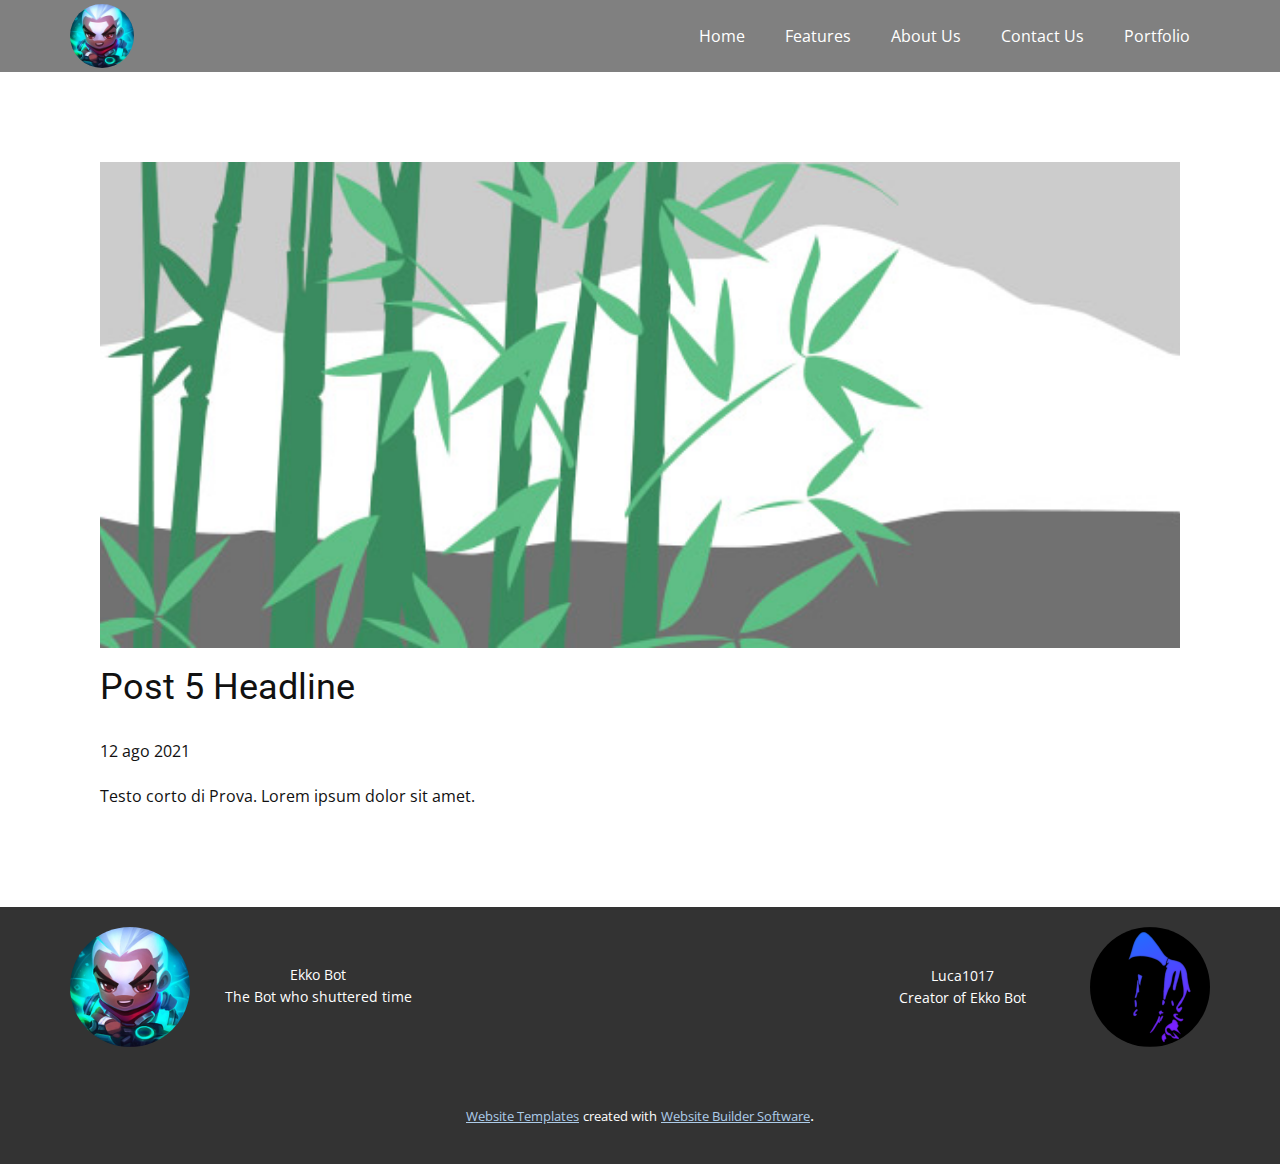
<file: blog/post-4.html>
<!doctype html>
<html style="font-size: 16px;"><head>
    <meta name="viewport" content="width=device-width, initial-scale=1.0">
    <meta charset="utf-8">
    <meta name="keywords" content="Post 1 Headline">
    <meta name="description" content="">
    <meta name="page_type" content="np-template-header-footer-from-plugin">
    <title>Post 5 Headline</title>
    <link rel="stylesheet" href="../nicepage.css" media="screen">
<link rel="stylesheet" href="../Post-Template.css" media="screen">
    <script class="u-script" type="text/javascript" src="../jquery.js" defer=""></script>
    <script class="u-script" type="text/javascript" src="../nicepage.js" defer=""></script>
    <meta name="generator" content="Nicepage 3.23.0, nicepage.com">
    <link id="u-theme-google-font" rel="stylesheet" href="https://fonts.googleapis.com/css?family=Roboto:100,100i,300,300i,400,400i,500,500i,700,700i,900,900i|Open+Sans:300,300i,400,400i,600,600i,700,700i,800,800i">
    
    
    <script type="application/ld+json">{
		"@context": "http://schema.org",
		"@type": "Organization",
		"name": "EkkoBot"
}</script>
    <meta name="theme-color" content="#478ac9">
  </head>
  <body class="u-body"><header class="u-clearfix u-grey-50 u-header u-header" id="sec-c546"><div class="u-clearfix u-sheet u-sheet-1">
        <nav class="u-menu u-menu-dropdown u-offcanvas u-menu-1">
          <div class="menu-collapse" style="font-size: 1rem; letter-spacing: 0px;">
            <a class="u-button-style u-custom-left-right-menu-spacing u-custom-padding-bottom u-custom-text-active-color u-custom-text-hover-color u-custom-top-bottom-menu-spacing u-nav-link u-text-active-palette-1-base u-text-hover-palette-2-base" href="#">
              <svg><use xmlns:xlink="http://www.w3.org/1999/xlink" xlink:href="#menu-hamburger"></use></svg>
              <svg version="1.1" xmlns="http://www.w3.org/2000/svg" xmlns:xlink="http://www.w3.org/1999/xlink"><defs><symbol id="menu-hamburger" viewBox="0 0 16 16" style="width: 16px; height: 16px;"><rect y="1" width="16" height="2"></rect><rect y="7" width="16" height="2"></rect><rect y="13" width="16" height="2"></rect>
</symbol>
</defs></svg>
            </a>
          </div>
          <div class="u-custom-menu u-nav-container">
            <ul class="u-nav u-unstyled u-nav-1"><li class="u-nav-item"><a class="u-button-style u-nav-link u-text-active-palette-1-light-2 u-text-hover-palette-2-light-1" href="../Home.html" style="padding: 10px 20px;">Home</a>
</li><li class="u-nav-item"><a class="u-button-style u-nav-link u-text-active-palette-1-light-2 u-text-hover-palette-2-light-1" href="../Features.html" style="padding: 10px 20px;">Features</a>
</li><li class="u-nav-item"><a class="u-button-style u-nav-link u-text-active-palette-1-light-2 u-text-hover-palette-2-light-1" href="../About-Us.html" style="padding: 10px 20px;">About Us</a>
</li><li class="u-nav-item"><a class="u-button-style u-nav-link u-text-active-palette-1-light-2 u-text-hover-palette-2-light-1" href="../Contact-Us.html" style="padding: 10px 20px;">Contact Us</a>
</li><li class="u-nav-item"><a class="u-button-style u-nav-link u-text-active-palette-1-light-2 u-text-hover-palette-2-light-1" href="../Portfolio.html" style="padding: 10px 20px;">Portfolio</a>
</li></ul>
          </div>
          <div class="u-custom-menu u-nav-container-collapse">
            <div class="u-black u-container-style u-inner-container-layout u-opacity u-opacity-95 u-sidenav">
              <div class="u-sidenav-overflow">
                <div class="u-menu-close"></div>
                <ul class="u-align-center u-nav u-popupmenu-items u-unstyled u-nav-2"><li class="u-nav-item"><a class="u-button-style u-nav-link" href="../Home.html" style="padding: 10px 20px;">Home</a>
</li><li class="u-nav-item"><a class="u-button-style u-nav-link" href="../Features.html" style="padding: 10px 20px;">Features</a>
</li><li class="u-nav-item"><a class="u-button-style u-nav-link" href="../About-Us.html" style="padding: 10px 20px;">About Us</a>
</li><li class="u-nav-item"><a class="u-button-style u-nav-link" href="../Contact-Us.html" style="padding: 10px 20px;">Contact Us</a>
</li><li class="u-nav-item"><a class="u-button-style u-nav-link" href="../Portfolio.html" style="padding: 10px 20px;">Portfolio</a>
</li></ul>
              </div>
            </div>
            <div class="u-black u-menu-overlay u-opacity u-opacity-70"></div>
          </div>
        </nav>
        <div class="u-image u-image-circle u-preserve-proportions u-image-1" alt="" data-image-width="300" data-image-height="300"></div>
      </div></header>
    <section class="u-align-center u-clearfix u-section-1" id="sec-f69a">
      <div class="u-clearfix u-sheet u-valign-middle-md u-valign-middle-sm u-valign-middle-xs u-sheet-1"><!--post_details--><!--post_details_options_json--><!--{"source":""}--><!--/post_details_options_json--><!--blog_post-->
        <div class="u-container-style u-expanded-width u-post-details u-post-details-1">
          <div class="u-container-layout u-valign-middle u-container-layout-1"><!--blog_post_image-->
            <img alt="" class="u-blog-control u-expanded-width u-image u-image-default u-image-1" src="[data-uri]"><!--/blog_post_image--><!--blog_post_header-->
            <h2 class="u-blog-control u-text u-text-1">Post 5 Headline</h2><!--/blog_post_header--><!--blog_post_metadata-->
            <div class="u-blog-control u-metadata u-metadata-1"><!--blog_post_metadata_date-->
              <span class="u-meta-date u-meta-icon">12 ago 2021</span><!--/blog_post_metadata_date--><!--blog_post_metadata_category-->
              <!--/blog_post_metadata_category--><!--blog_post_metadata_comments-->
              <!--/blog_post_metadata_comments-->
            </div><!--/blog_post_metadata--><!--blog_post_content-->
            <div class="u-align-justify u-blog-control u-post-content u-text u-text-2 fr-view">
  Testo corto di Prova. Lorem ipsum dolor sit amet.
  </div><!--/blog_post_content-->
          </div>
        </div><!--/blog_post--><!--/post_details-->
      </div>
    </section>
    
    
    <footer class="u-align-center u-clearfix u-footer u-grey-80 u-footer" id="sec-880e"><div class="u-clearfix u-sheet u-valign-middle-lg u-sheet-1">
        <p class="u-small-text u-text u-text-variant u-text-1">Ekko Bot<br>The Bot who shuttered time
        </p>
        <div class="u-image u-image-circle u-preserve-proportions u-image-1" alt="" data-image-width="300" data-image-height="300"></div>
        <div class="u-image u-image-circle u-preserve-proportions u-image-2" alt="" data-image-width="480" data-image-height="480"></div>
        <p class="u-small-text u-text u-text-variant u-text-2">Luca1017<br>Creator of Ekko Bot
        </p>
      </div></footer>
    <section class="u-backlink u-clearfix u-grey-80">
      <a class="u-link" href="https://nicepage.com/website-templates" target="_blank">
        <span>Website Templates</span>
      </a>
      <p class="u-text">
        <span>created with</span>
      </p>
      <a class="u-link" href="https://nicepage.com/" target="_blank">
        <span>Website Builder Software</span>
      </a>. 
    </section>
  
</body></html>
</file>
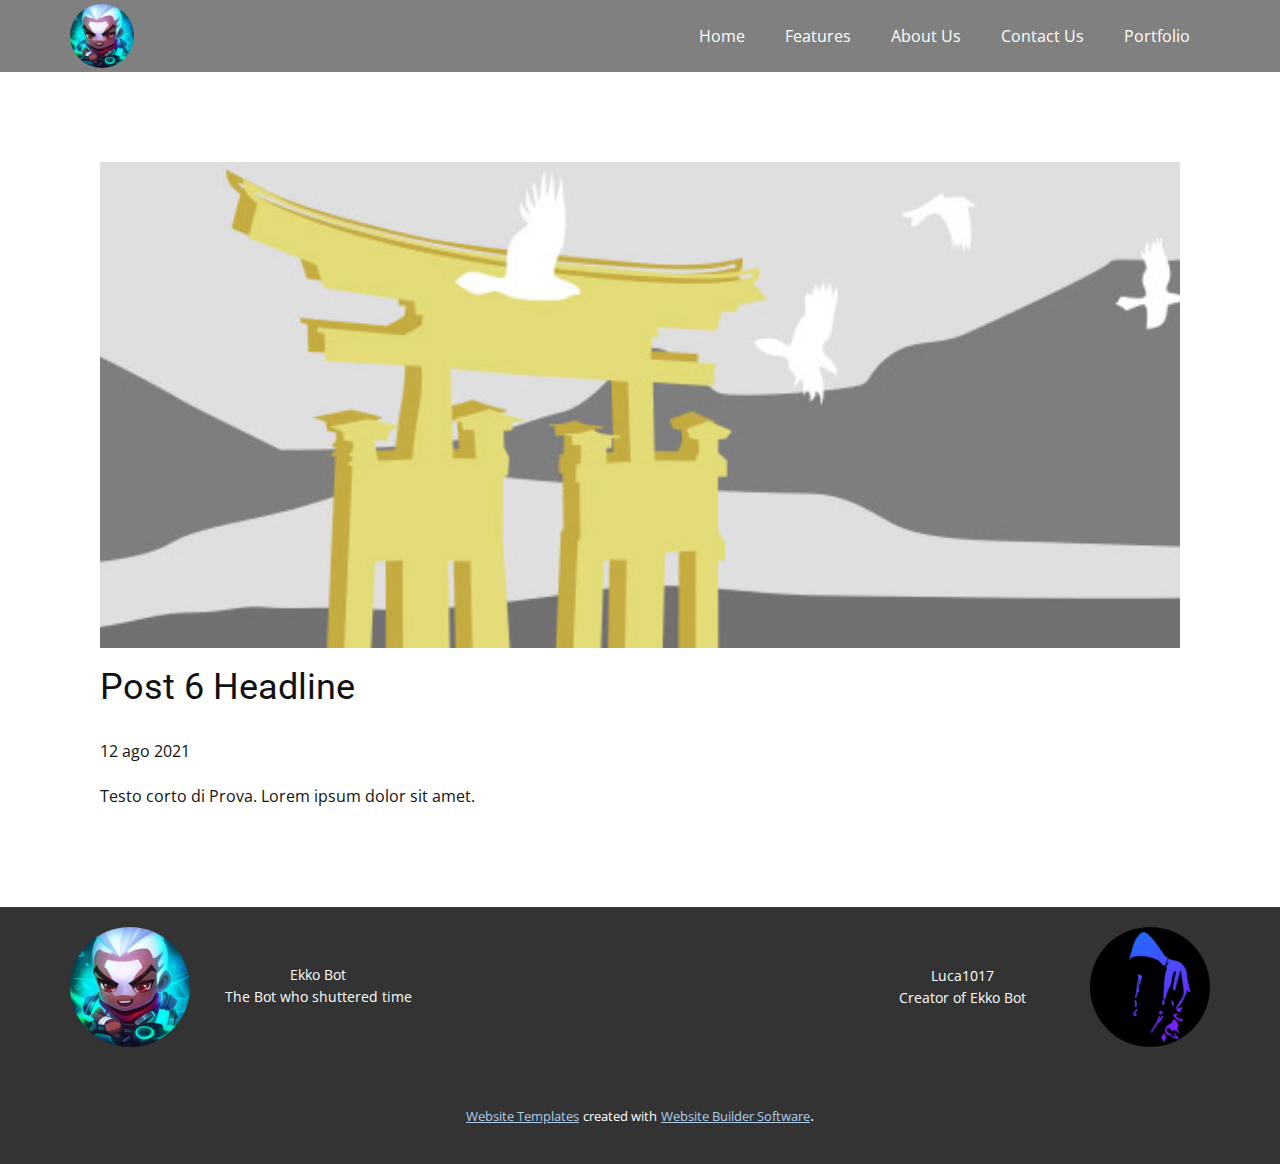
<file: blog/post-5.html>
<!doctype html>
<html style="font-size: 16px;"><head>
    <meta name="viewport" content="width=device-width, initial-scale=1.0">
    <meta charset="utf-8">
    <meta name="keywords" content="Post 1 Headline">
    <meta name="description" content="">
    <meta name="page_type" content="np-template-header-footer-from-plugin">
    <title>Post 6 Headline</title>
    <link rel="stylesheet" href="../nicepage.css" media="screen">
<link rel="stylesheet" href="../Post-Template.css" media="screen">
    <script class="u-script" type="text/javascript" src="../jquery.js" defer=""></script>
    <script class="u-script" type="text/javascript" src="../nicepage.js" defer=""></script>
    <meta name="generator" content="Nicepage 3.23.0, nicepage.com">
    <link id="u-theme-google-font" rel="stylesheet" href="https://fonts.googleapis.com/css?family=Roboto:100,100i,300,300i,400,400i,500,500i,700,700i,900,900i|Open+Sans:300,300i,400,400i,600,600i,700,700i,800,800i">
    
    
    <script type="application/ld+json">{
		"@context": "http://schema.org",
		"@type": "Organization",
		"name": "EkkoBot"
}</script>
    <meta name="theme-color" content="#478ac9">
  </head>
  <body class="u-body"><header class="u-clearfix u-grey-50 u-header u-header" id="sec-c546"><div class="u-clearfix u-sheet u-sheet-1">
        <nav class="u-menu u-menu-dropdown u-offcanvas u-menu-1">
          <div class="menu-collapse" style="font-size: 1rem; letter-spacing: 0px;">
            <a class="u-button-style u-custom-left-right-menu-spacing u-custom-padding-bottom u-custom-text-active-color u-custom-text-hover-color u-custom-top-bottom-menu-spacing u-nav-link u-text-active-palette-1-base u-text-hover-palette-2-base" href="#">
              <svg><use xmlns:xlink="http://www.w3.org/1999/xlink" xlink:href="#menu-hamburger"></use></svg>
              <svg version="1.1" xmlns="http://www.w3.org/2000/svg" xmlns:xlink="http://www.w3.org/1999/xlink"><defs><symbol id="menu-hamburger" viewBox="0 0 16 16" style="width: 16px; height: 16px;"><rect y="1" width="16" height="2"></rect><rect y="7" width="16" height="2"></rect><rect y="13" width="16" height="2"></rect>
</symbol>
</defs></svg>
            </a>
          </div>
          <div class="u-custom-menu u-nav-container">
            <ul class="u-nav u-unstyled u-nav-1"><li class="u-nav-item"><a class="u-button-style u-nav-link u-text-active-palette-1-light-2 u-text-hover-palette-2-light-1" href="../Home.html" style="padding: 10px 20px;">Home</a>
</li><li class="u-nav-item"><a class="u-button-style u-nav-link u-text-active-palette-1-light-2 u-text-hover-palette-2-light-1" href="../Features.html" style="padding: 10px 20px;">Features</a>
</li><li class="u-nav-item"><a class="u-button-style u-nav-link u-text-active-palette-1-light-2 u-text-hover-palette-2-light-1" href="../About-Us.html" style="padding: 10px 20px;">About Us</a>
</li><li class="u-nav-item"><a class="u-button-style u-nav-link u-text-active-palette-1-light-2 u-text-hover-palette-2-light-1" href="../Contact-Us.html" style="padding: 10px 20px;">Contact Us</a>
</li><li class="u-nav-item"><a class="u-button-style u-nav-link u-text-active-palette-1-light-2 u-text-hover-palette-2-light-1" href="../Portfolio.html" style="padding: 10px 20px;">Portfolio</a>
</li></ul>
          </div>
          <div class="u-custom-menu u-nav-container-collapse">
            <div class="u-black u-container-style u-inner-container-layout u-opacity u-opacity-95 u-sidenav">
              <div class="u-sidenav-overflow">
                <div class="u-menu-close"></div>
                <ul class="u-align-center u-nav u-popupmenu-items u-unstyled u-nav-2"><li class="u-nav-item"><a class="u-button-style u-nav-link" href="../Home.html" style="padding: 10px 20px;">Home</a>
</li><li class="u-nav-item"><a class="u-button-style u-nav-link" href="../Features.html" style="padding: 10px 20px;">Features</a>
</li><li class="u-nav-item"><a class="u-button-style u-nav-link" href="../About-Us.html" style="padding: 10px 20px;">About Us</a>
</li><li class="u-nav-item"><a class="u-button-style u-nav-link" href="../Contact-Us.html" style="padding: 10px 20px;">Contact Us</a>
</li><li class="u-nav-item"><a class="u-button-style u-nav-link" href="../Portfolio.html" style="padding: 10px 20px;">Portfolio</a>
</li></ul>
              </div>
            </div>
            <div class="u-black u-menu-overlay u-opacity u-opacity-70"></div>
          </div>
        </nav>
        <div class="u-image u-image-circle u-preserve-proportions u-image-1" alt="" data-image-width="300" data-image-height="300"></div>
      </div></header>
    <section class="u-align-center u-clearfix u-section-1" id="sec-f69a">
      <div class="u-clearfix u-sheet u-valign-middle-md u-valign-middle-sm u-valign-middle-xs u-sheet-1"><!--post_details--><!--post_details_options_json--><!--{"source":""}--><!--/post_details_options_json--><!--blog_post-->
        <div class="u-container-style u-expanded-width u-post-details u-post-details-1">
          <div class="u-container-layout u-valign-middle u-container-layout-1"><!--blog_post_image-->
            <img alt="" class="u-blog-control u-expanded-width u-image u-image-default u-image-1" src="[data-uri]"><!--/blog_post_image--><!--blog_post_header-->
            <h2 class="u-blog-control u-text u-text-1">Post 6 Headline</h2><!--/blog_post_header--><!--blog_post_metadata-->
            <div class="u-blog-control u-metadata u-metadata-1"><!--blog_post_metadata_date-->
              <span class="u-meta-date u-meta-icon">12 ago 2021</span><!--/blog_post_metadata_date--><!--blog_post_metadata_category-->
              <!--/blog_post_metadata_category--><!--blog_post_metadata_comments-->
              <!--/blog_post_metadata_comments-->
            </div><!--/blog_post_metadata--><!--blog_post_content-->
            <div class="u-align-justify u-blog-control u-post-content u-text u-text-2 fr-view">
  Testo corto di Prova. Lorem ipsum dolor sit amet.
  </div><!--/blog_post_content-->
          </div>
        </div><!--/blog_post--><!--/post_details-->
      </div>
    </section>
    
    
    <footer class="u-align-center u-clearfix u-footer u-grey-80 u-footer" id="sec-880e"><div class="u-clearfix u-sheet u-valign-middle-lg u-sheet-1">
        <p class="u-small-text u-text u-text-variant u-text-1">Ekko Bot<br>The Bot who shuttered time
        </p>
        <div class="u-image u-image-circle u-preserve-proportions u-image-1" alt="" data-image-width="300" data-image-height="300"></div>
        <div class="u-image u-image-circle u-preserve-proportions u-image-2" alt="" data-image-width="480" data-image-height="480"></div>
        <p class="u-small-text u-text u-text-variant u-text-2">Luca1017<br>Creator of Ekko Bot
        </p>
      </div></footer>
    <section class="u-backlink u-clearfix u-grey-80">
      <a class="u-link" href="https://nicepage.com/website-templates" target="_blank">
        <span>Website Templates</span>
      </a>
      <p class="u-text">
        <span>created with</span>
      </p>
      <a class="u-link" href="https://nicepage.com/" target="_blank">
        <span>Website Builder Software</span>
      </a>. 
    </section>
  
</body></html>
</file>
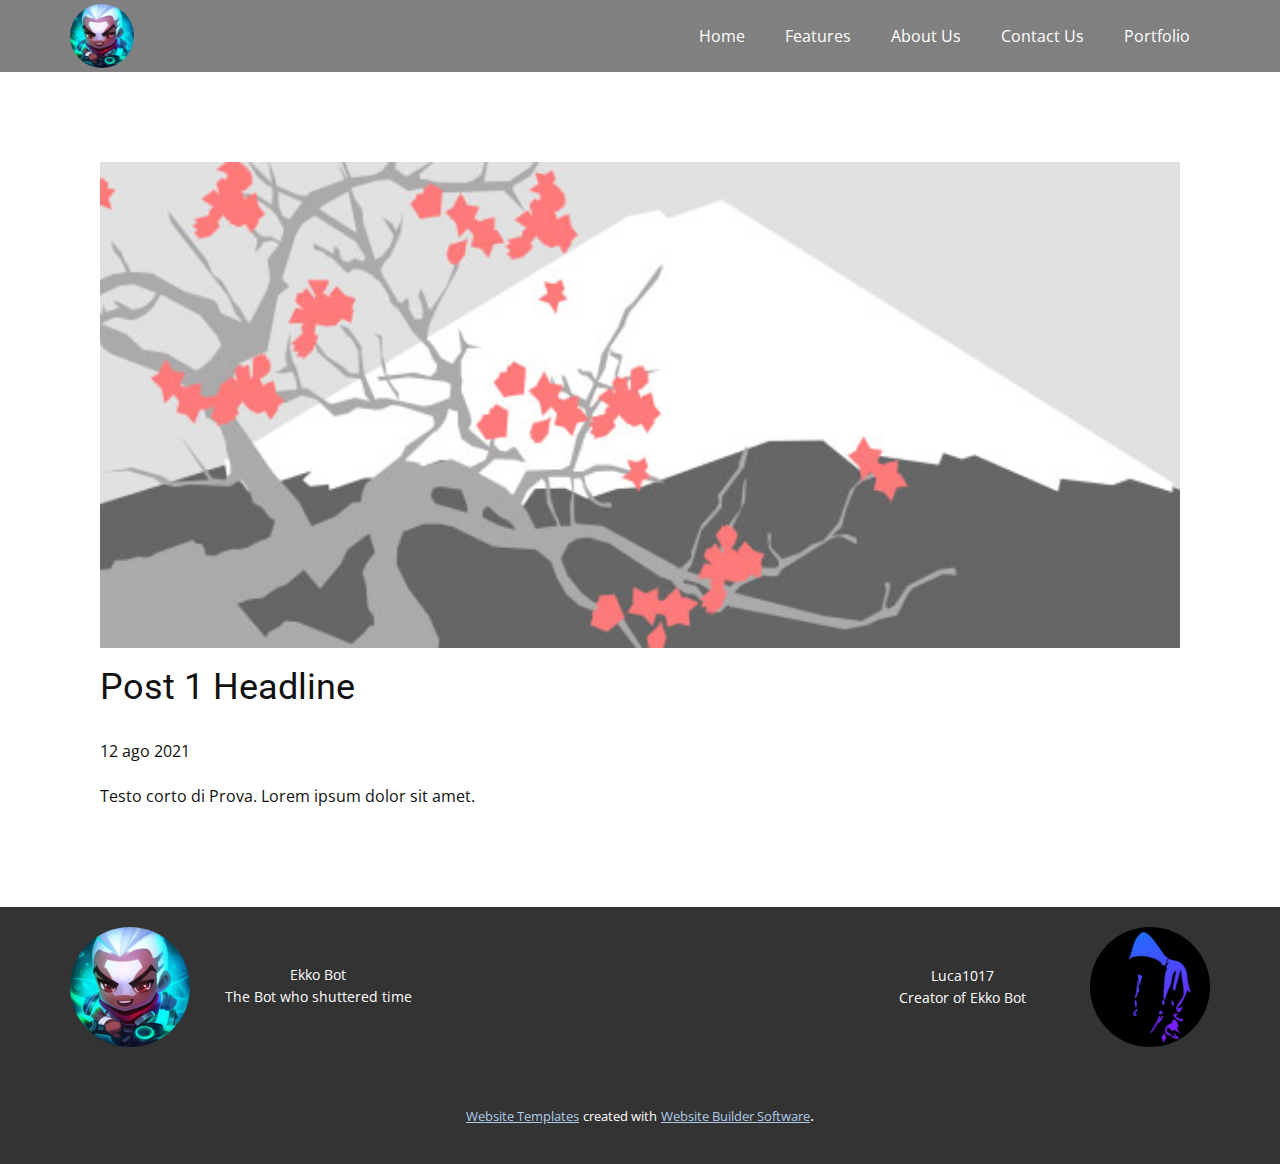
<file: blog/post.html>
<!doctype html>
<html style="font-size: 16px;"><head>
    <meta name="viewport" content="width=device-width, initial-scale=1.0">
    <meta charset="utf-8">
    <meta name="keywords" content="Post 1 Headline">
    <meta name="description" content="">
    <meta name="page_type" content="np-template-header-footer-from-plugin">
    <title>Post 1 Headline</title>
    <link rel="stylesheet" href="../nicepage.css" media="screen">
<link rel="stylesheet" href="../Post-Template.css" media="screen">
    <script class="u-script" type="text/javascript" src="../jquery.js" defer=""></script>
    <script class="u-script" type="text/javascript" src="../nicepage.js" defer=""></script>
    <meta name="generator" content="Nicepage 3.23.0, nicepage.com">
    <link id="u-theme-google-font" rel="stylesheet" href="https://fonts.googleapis.com/css?family=Roboto:100,100i,300,300i,400,400i,500,500i,700,700i,900,900i|Open+Sans:300,300i,400,400i,600,600i,700,700i,800,800i">
    
    
    <script type="application/ld+json">{
		"@context": "http://schema.org",
		"@type": "Organization",
		"name": "EkkoBot"
}</script>
    <meta name="theme-color" content="#478ac9">
  </head>
  <body class="u-body"><header class="u-clearfix u-grey-50 u-header u-header" id="sec-c546"><div class="u-clearfix u-sheet u-sheet-1">
        <nav class="u-menu u-menu-dropdown u-offcanvas u-menu-1">
          <div class="menu-collapse" style="font-size: 1rem; letter-spacing: 0px;">
            <a class="u-button-style u-custom-left-right-menu-spacing u-custom-padding-bottom u-custom-text-active-color u-custom-text-hover-color u-custom-top-bottom-menu-spacing u-nav-link u-text-active-palette-1-base u-text-hover-palette-2-base" href="#">
              <svg><use xmlns:xlink="http://www.w3.org/1999/xlink" xlink:href="#menu-hamburger"></use></svg>
              <svg version="1.1" xmlns="http://www.w3.org/2000/svg" xmlns:xlink="http://www.w3.org/1999/xlink"><defs><symbol id="menu-hamburger" viewBox="0 0 16 16" style="width: 16px; height: 16px;"><rect y="1" width="16" height="2"></rect><rect y="7" width="16" height="2"></rect><rect y="13" width="16" height="2"></rect>
</symbol>
</defs></svg>
            </a>
          </div>
          <div class="u-custom-menu u-nav-container">
            <ul class="u-nav u-unstyled u-nav-1"><li class="u-nav-item"><a class="u-button-style u-nav-link u-text-active-palette-1-light-2 u-text-hover-palette-2-light-1" href="../Home.html" style="padding: 10px 20px;">Home</a>
</li><li class="u-nav-item"><a class="u-button-style u-nav-link u-text-active-palette-1-light-2 u-text-hover-palette-2-light-1" href="../Features.html" style="padding: 10px 20px;">Features</a>
</li><li class="u-nav-item"><a class="u-button-style u-nav-link u-text-active-palette-1-light-2 u-text-hover-palette-2-light-1" href="../About-Us.html" style="padding: 10px 20px;">About Us</a>
</li><li class="u-nav-item"><a class="u-button-style u-nav-link u-text-active-palette-1-light-2 u-text-hover-palette-2-light-1" href="../Contact-Us.html" style="padding: 10px 20px;">Contact Us</a>
</li><li class="u-nav-item"><a class="u-button-style u-nav-link u-text-active-palette-1-light-2 u-text-hover-palette-2-light-1" href="../Portfolio.html" style="padding: 10px 20px;">Portfolio</a>
</li></ul>
          </div>
          <div class="u-custom-menu u-nav-container-collapse">
            <div class="u-black u-container-style u-inner-container-layout u-opacity u-opacity-95 u-sidenav">
              <div class="u-sidenav-overflow">
                <div class="u-menu-close"></div>
                <ul class="u-align-center u-nav u-popupmenu-items u-unstyled u-nav-2"><li class="u-nav-item"><a class="u-button-style u-nav-link" href="../Home.html" style="padding: 10px 20px;">Home</a>
</li><li class="u-nav-item"><a class="u-button-style u-nav-link" href="../Features.html" style="padding: 10px 20px;">Features</a>
</li><li class="u-nav-item"><a class="u-button-style u-nav-link" href="../About-Us.html" style="padding: 10px 20px;">About Us</a>
</li><li class="u-nav-item"><a class="u-button-style u-nav-link" href="../Contact-Us.html" style="padding: 10px 20px;">Contact Us</a>
</li><li class="u-nav-item"><a class="u-button-style u-nav-link" href="../Portfolio.html" style="padding: 10px 20px;">Portfolio</a>
</li></ul>
              </div>
            </div>
            <div class="u-black u-menu-overlay u-opacity u-opacity-70"></div>
          </div>
        </nav>
        <div class="u-image u-image-circle u-preserve-proportions u-image-1" alt="" data-image-width="300" data-image-height="300"></div>
      </div></header>
    <section class="u-align-center u-clearfix u-section-1" id="sec-f69a">
      <div class="u-clearfix u-sheet u-valign-middle-md u-valign-middle-sm u-valign-middle-xs u-sheet-1"><!--post_details--><!--post_details_options_json--><!--{"source":""}--><!--/post_details_options_json--><!--blog_post-->
        <div class="u-container-style u-expanded-width u-post-details u-post-details-1">
          <div class="u-container-layout u-valign-middle u-container-layout-1"><!--blog_post_image-->
            <img alt="" class="u-blog-control u-expanded-width u-image u-image-default u-image-1" src="[data-uri]"><!--/blog_post_image--><!--blog_post_header-->
            <h2 class="u-blog-control u-text u-text-1">Post 1 Headline</h2><!--/blog_post_header--><!--blog_post_metadata-->
            <div class="u-blog-control u-metadata u-metadata-1"><!--blog_post_metadata_date-->
              <span class="u-meta-date u-meta-icon">12 ago 2021</span><!--/blog_post_metadata_date--><!--blog_post_metadata_category-->
              <!--/blog_post_metadata_category--><!--blog_post_metadata_comments-->
              <!--/blog_post_metadata_comments-->
            </div><!--/blog_post_metadata--><!--blog_post_content-->
            <div class="u-align-justify u-blog-control u-post-content u-text u-text-2 fr-view">
  Testo corto di Prova. Lorem ipsum dolor sit amet.
  </div><!--/blog_post_content-->
          </div>
        </div><!--/blog_post--><!--/post_details-->
      </div>
    </section>
    
    
    <footer class="u-align-center u-clearfix u-footer u-grey-80 u-footer" id="sec-880e"><div class="u-clearfix u-sheet u-valign-middle-lg u-sheet-1">
        <p class="u-small-text u-text u-text-variant u-text-1">Ekko Bot<br>The Bot who shuttered time
        </p>
        <div class="u-image u-image-circle u-preserve-proportions u-image-1" alt="" data-image-width="300" data-image-height="300"></div>
        <div class="u-image u-image-circle u-preserve-proportions u-image-2" alt="" data-image-width="480" data-image-height="480"></div>
        <p class="u-small-text u-text u-text-variant u-text-2">Luca1017<br>Creator of Ekko Bot
        </p>
      </div></footer>
    <section class="u-backlink u-clearfix u-grey-80">
      <a class="u-link" href="https://nicepage.com/website-templates" target="_blank">
        <span>Website Templates</span>
      </a>
      <p class="u-text">
        <span>created with</span>
      </p>
      <a class="u-link" href="https://nicepage.com/" target="_blank">
        <span>Website Builder Software</span>
      </a>. 
    </section>
  
</body></html>
</file>
